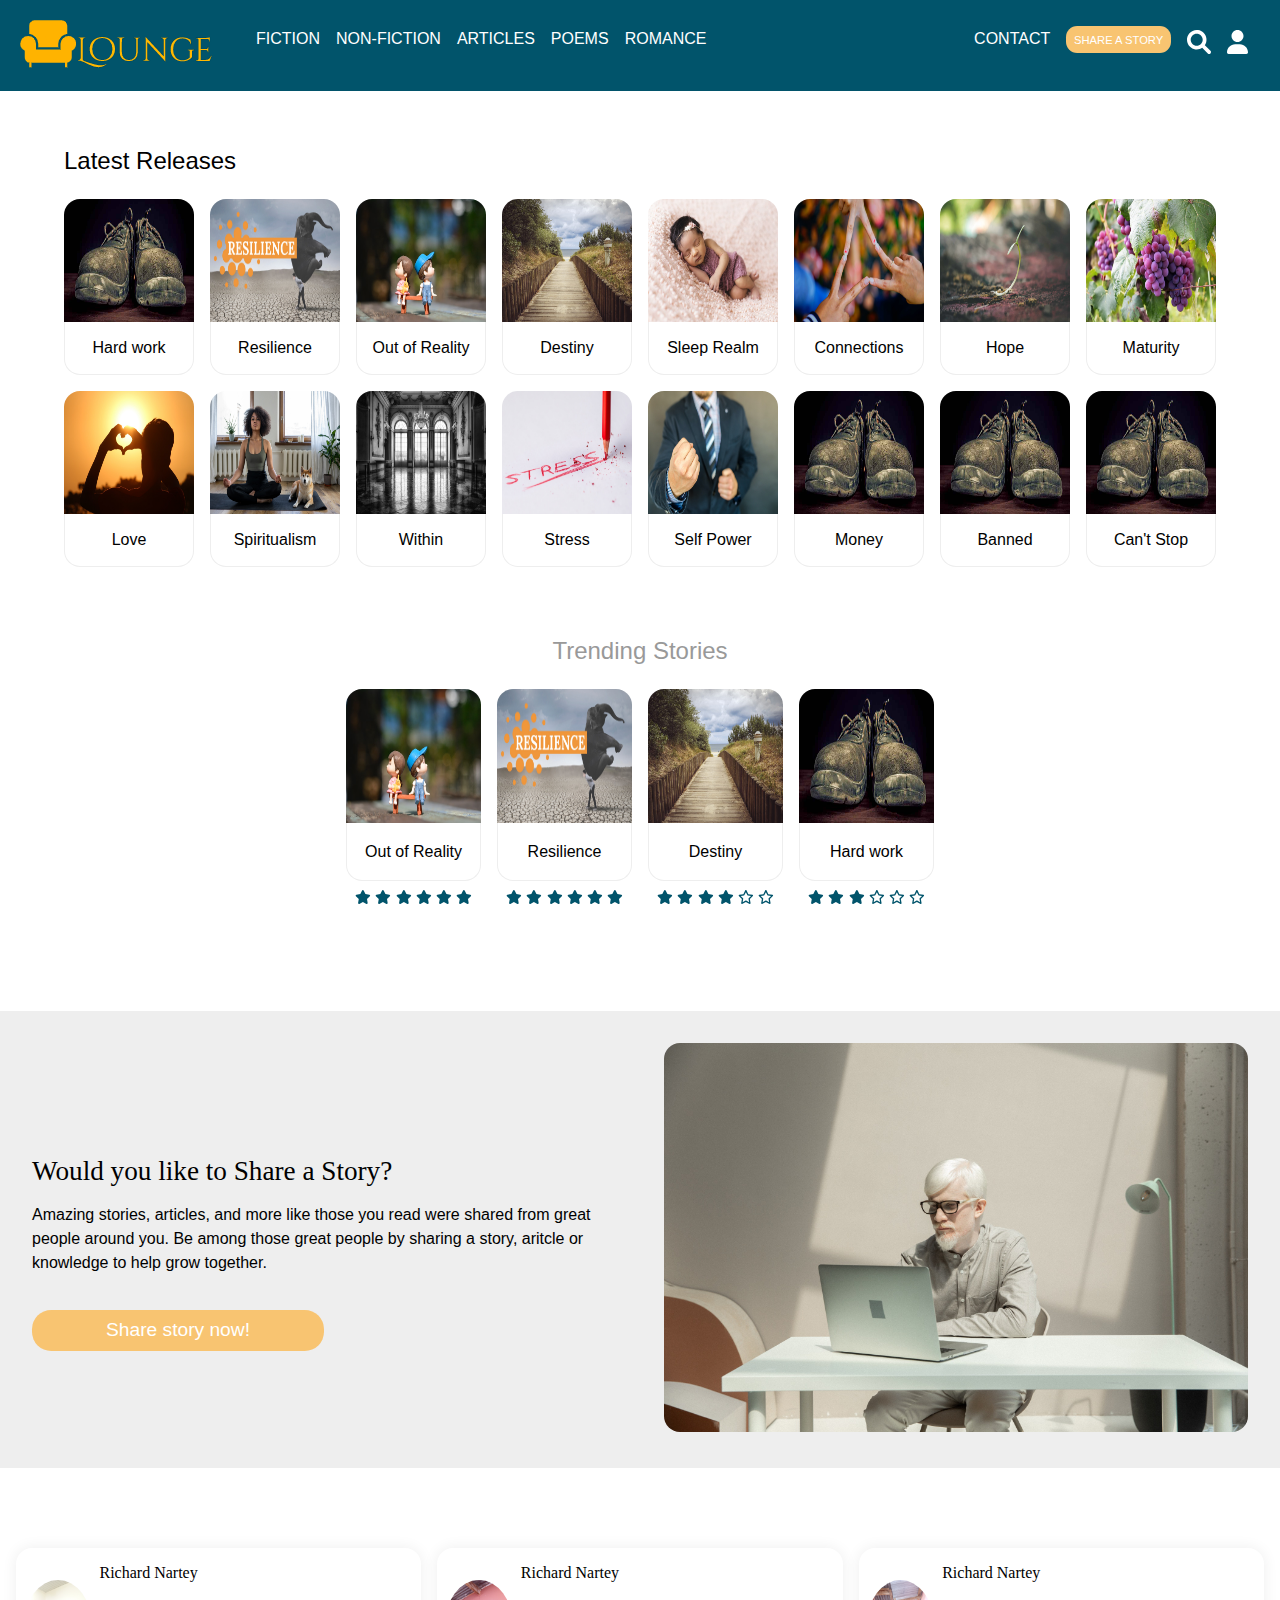
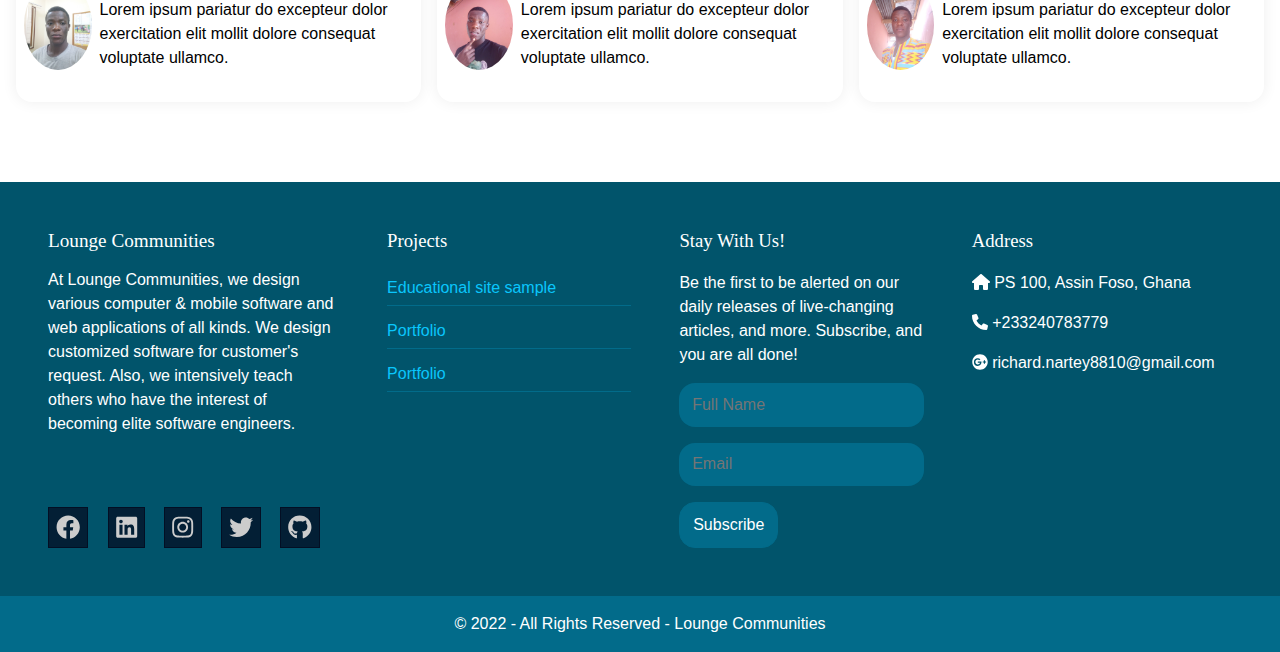
<file: index.html>
<!DOCTYPE html>
<html lang="en">
<head>
	<meta charset="UTF-8">
	<meta http-equiv="X-UA-Compatible" content="IE=edge">
	<meta name="viewport" content="width=device-width, initial-scale=1.0">
	<link rel="stylesheet" href="css/style.css">
	<link rel="stylesheet" href="fontawesome/css/all.css">
	<link rel="icon" href="images/lounge-chair.png">
	<title>Home | Lounge Reads</title> 
</head>
<body>
	<header class="header">
		<a href="#" class="logo"><img src="images/lounge-1.png" alt=""></a>
		<nav>
			<ul class="nav" id="navLink">
				<i class="fa-solid fa-times fa-xl" onclick="hideMenu()" id="fa-times"></i>
				<li class="nav-item-1"><a href="#" class="nav-link">Fiction</a></li>
				<li class="nav-item-2"><a href="#" class="nav-link">Non-fiction</a></li>
				<li class="nav-item-3"><a href="#" class="nav-link">Articles</a></li>
				<li class="nav-item-4"><a href="#" class="nav-link">Poems</a></li>
				<li class="nav-item-5"><a href="#" class="nav-link">Romance</a></li>
				<li class="nav-item-6"><a href="#" class="nav-link">Contact</a></li>
				<li class="nav-item-7"><a href="#" class="nav-link featured">Share a Story</a></li>
				<li class="nav-item-8"><a href="#" class="nav-link"><i class="fa-solid fa-search fa-xl"></i></a></li>
				<li class="nav-item-8"><a href="#" class="nav-link"><i class="fa-solid fa-user fa-xl"></i></a></li>
			</ul>
			<i class="fa-solid fa-bars fa-xl" onclick="showMenu()"></i>
		</nav>
	</header>

	
	<main class="main">
		<div class="container">
			<div class="column-main">
				<h3 class="topic-1">Latest Releases</h3>
				<div class="grid">
					<a href="articles/hardwork.html" class="grid-item">
						<img src="images/hardwork.jpg" alt="" class="article-img">
						<div class="article-body">
							<h4>Hard work</h4>
						</div>
					</a>

					<a href="articles/resilience.html" class="grid-item">
						<img src="images/resilience.jpg" alt="" class="article-img">
						<div class="article-body">
							<h4>Resilience</h4>
						</div>
					</a>

					<a href="articles/infa.html" class="grid-item">
						<img src="images/infa.jpg" alt="" class="article-img">
						<div class="article-body">
							<h4>Out of Reality</h4>
						</div>
					</a>

					<a href="articles/destiny.html" class="grid-item">
						<img src="images/destiny.jpg" alt="" class="article-img">
						<div class="article-body">
							<h4>Destiny</h4>
						</div>
					</a>

					<a href="#" class="grid-item">
						<img src="images/sleep-realm.jpg" alt="" class="article-img">
						<div class="article-body">
							<h4>Sleep Realm</h4>
						</div>
					</a>

					<a href="#" class="grid-item">
						<img src="images/connections.jpg" alt="" class="article-img">
						<div class="article-body">
							<h4>Connections</h4>
						</div>
					</a>

					<a href="#" class="grid-item">
						<img src="images/hope.jpg" alt="" class="article-img">
						<div class="article-body">
							<h4>Hope</h4>
						</div>
					</a>

					<a href="#" class="grid-item">
						<img src="images/maturity.jpg" alt="" class="article-img">
						<div class="article-body">
							<h4>Maturity</h4>
						</div>
					</a>

					<a href="#" class="grid-item">
						<img src="images/love.jpg" alt="" class="article-img">
						<div class="article-body">
							<h4>Love</h4>
						</div>
					</a>

					<a href="#" class="grid-item">
						<img src="images/yoga.jpg" alt="" class="article-img">
						<div class="article-body">
							<h4>Spiritualism</h4>
						</div>
					</a>

					<a href="#" class="grid-item">
						<img src="images/inside.jpg" alt="" class="article-img">
						<div class="article-body">
							<h4>Within</h4>
						</div>
					</a>

					<a href="#" class="grid-item">
						<img src="images/stress.jpg" alt="" class="article-img">
						<div class="article-body">
							<h4>Stress</h4>
						</div>
					</a>

					<a href="#" class="grid-item">
						<img src="images/fist.jpg" alt="" class="article-img">
						<div class="article-body">
							<h4>Self Power</h4>
						</div>
					</a>

					<a href="#" class="grid-item">
						<img src="images/hardwork.jpg" alt="" class="article-img">
						<div class="article-body">
							<h4>Money</h4>
						</div>
					</a>

					<a href="#" class="grid-item">
						<img src="images/hardwork.jpg" alt="" class="article-img">
						<div class="article-body">
							<h4>Banned</h4>
						</div>
					</a>

					<a href="#" class="grid-item">
						<img src="images/hardwork.jpg" alt="" class="article-img">
						<div class="article-body">
							<h4>Can't Stop</h4>
						</div>
					</a>
				</div>
			</div>


			<!-- trending -->
			<div class="trending">
				<h3 class="trending-header">Trending Stories</h3>
				<div class="trending-row">
					<div class="row-item">
						<div class="trending-article">
							<div class="img-container">
								<img src="images/infa.jpg" alt="" class="article-img">
							</div>
							<div class="article-body">
								<h4>Out of Reality</h4>
							</div>
						</div>
						<div class="rating">
							<i class="fa-solid fa-star fa-sm"></i>
							<i class="fa-solid fa-star fa-sm"></i>
							<i class="fa-solid fa-star fa-sm"></i>
							<i class="fa-solid fa-star fa-sm"></i>
							<i class="fa-solid fa-star fa-sm"></i>
							<i class="fa-solid fa-star fa-sm"></i>
						</div>
					</div>

					<div class="row-item">
						<div class="trending-article">
							<div class="img-container">
								<img src="images/resilience.jpg" alt="" class="article-img">
							</div>
							<div class="article-body">
								<h4>Resilience</h4>
							</div>
						</div>
						<div class="rating">
							<i class="fa-solid fa-star fa-sm"></i>
							<i class="fa-solid fa-star fa-sm"></i>
							<i class="fa-solid fa-star fa-sm"></i>
							<i class="fa-solid fa-star fa-sm"></i>
							<i class="fa-solid fa-star fa-sm"></i>
							<i class="fa-solid fa-star fa-sm"></i>
						</div>
					</div>

					<div class="row-item">
						<div class="trending-article">
							<div class="img-container">
								<img src="images/destiny.jpg" alt="" class="article-img">
							</div>
							<div class="article-body">
								<h4>Destiny</h4>
							</div>
						</div>
						<div class="rating">
							<i class="fa-solid fa-star fa-sm"></i>
							<i class="fa-solid fa-star fa-sm"></i>
							<i class="fa-solid fa-star fa-sm"></i>
							<i class="fa-solid fa-star fa-sm"></i>
							<i class="fa-regular fa-star fa-sm"></i>
							<i class="fa-regular fa-star fa-sm"></i>
						</div>
					</div>

					<div class="row-item">
						<div class="trending-article">
							<div class="img-container">
								<img src="images/hardwork.jpg" alt="" class="article-img">
							</div>
							<div class="article-body">
								<h4>Hard work</h4>
							</div>
						</div>
						<div class="rating">
							<i class="fa-solid fa-star fa-sm"></i>
							<i class="fa-solid fa-star fa-sm"></i>
							<i class="fa-solid fa-star fa-sm"></i>
							<i class="fa-regular fa-star fa-sm"></i>
							<i class="fa-regular fa-star fa-sm"></i>
							<i class="fa-regular fa-star fa-sm"></i>
						</div>
					</div>
				</div>
			</div>
		</div>



		<!-- call to action -->
		<section class="cta">
			<div class="cta-message">
				<h3>Would you like to Share a Story?</h3>
				<p>Amazing stories, articles, and more like those you read were shared from great people around you. Be among those great people by sharing a story, aritcle or knowledge to help grow together.</p>
				<a href="#" class="featured">Share story now!</a>
			</div>
			<div class="cta-img">
				<img src="images/share.jpg" alt="">
			</div>
		</section>
		<!-- /call to action -->



		<!-- testimonials -->
		<section class="testimonial">
			<div class="testimonial-item">
				<img src="images/test-1.jpg" alt="">
				<div>
					<h3>Richard Nartey</h3>
					<p>Lorem ipsum pariatur do excepteur dolor exercitation elit mollit dolore consequat voluptate ullamco.</p>
				</div>
			</div>
			<div class="testimonial-item">
				<img src="images/test-2.jpg" alt="">
				<div>
					<h3>Richard Nartey</h3>
					<p>Lorem ipsum pariatur do excepteur dolor exercitation elit mollit dolore consequat voluptate ullamco.</p>
				</div>
			</div>
			<div class="testimonial-item">
				<img src="images/test-3.jpg" alt="">
				<div>
					<h3>Richard Nartey</h3>
					<p>Lorem ipsum pariatur do excepteur dolor exercitation elit mollit dolore consequat voluptate ullamco.</p>
				</div>
			</div>
		</section>
		<!-- /testimonials -->
	</main>



	<footer>
		<div class="footer">
			<div class="footer-item flex-column">
				<a href="#" class="footer-logo">Lounge Communities</a>
				<p>At Lounge Communities, we design various computer & mobile software and web applications of all kinds. We design customized software for customer's request. Also, we intensively teach others who have the interest of becoming elite software engineers.</p>
				<div class="media-icons-container">
					<a href="#"><i class="fa-brands fa-facebook fa-xl"></i></a>
					<a href="#"><i class="fa-brands fa-linkedin fa-xl"></i></a>
					<a href="#"><i class="fa-brands fa-instagram fa-xl"></i></a>
					<a href="#"><i class="fa-brands fa-twitter fa-xl"></i></a>
					<a href="#"><i class="fa-brands fa-github fa-xl"></i></a>
				</div>
			</div>
			<div class="footer-item">
				<div class="projects-link">
					<h3>Projects</h3>
					<a href="" target="_blank">Educational site sample</a>
					<a href="" target="_blank">Portfolio</a>
					<a href="">Portfolio</a>

				</div>
			</div>
			<div class="footer-item">
				<div class="subscription-notice">
					<h3>Stay With Us!</h3>
					<p>Be the first to be alerted on our daily releases of live-changing articles, and more. Subscribe, and you are all done!</p>
				</div>
				<form action="" method="get" class="footer-message">
					<input type="text" name="" placeholder="Full Name">
					<input type="email" name="" placeholder="Email">
					<button type="submit">Subscribe</button>
				</form>
			</div>
			<div class="footer-item">
				<div class="address">
					<h3>Address</h3>
					<p><i class="fa-solid fa-home"></i>  PS 100, Assin Foso, Ghana</p>
					<p><i class="fa-solid fa-phone"></i> +233240783779</p>
					<p><i class="fa-brands fa-google-plus"></i> richard.nartey8810@gmail.com</p>
				</div>
			</div>
		</div>
		<p class="copy-right">&copy; 2022 - All Rights Reserved - Lounge Communities</p>
	</footer>


	<!-- JavaScript -->
	<script>
		var navLink = document.getElementById("navLink");
		function showMenu(){
			navLink.style.right = "0";
		}

		function hideMenu(){
			navLink.style.right = "-200px"
		}
	</script>
	<script src="fontawesome/js/all.js"></script>
	<!-- /JavaScript -->
</body>
</html>
</file>
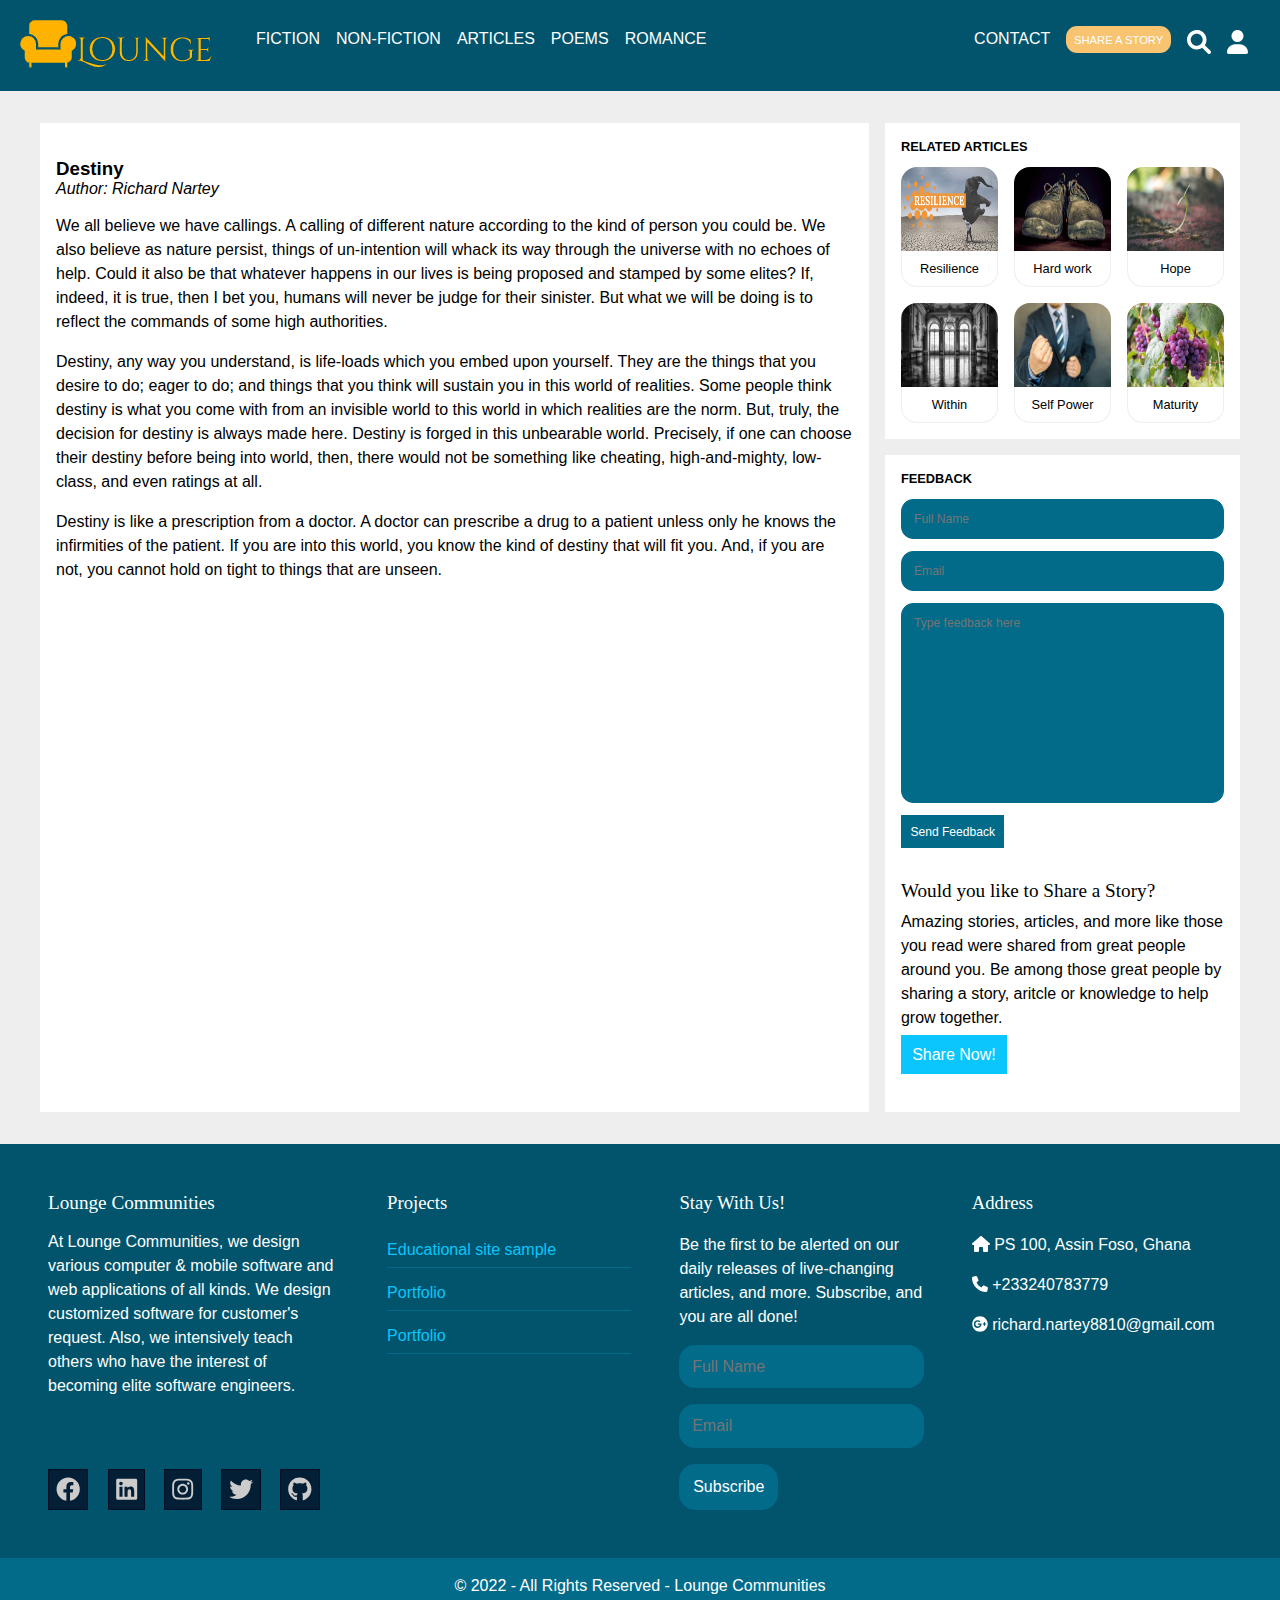
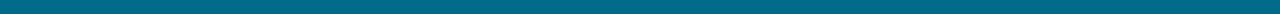
<file: articles/destiny.html>
<!DOCTYPE html>
<html>
<head>
	<meta charset="utf-8">
	<meta http-equiv="X-UA-Compatible" content="IE=edge">
	<meta name="viewport" content="width=device-width, initial-scale=1.0">
	<link rel="stylesheet" href="../css/article.css">
	<link rel="stylesheet" href="../fontawesome/css/all.css">
	<link rel="icon" href="../images/lounge-chair.png">
	<title>Destiny | Lounge Reads</title>
</head>
<body>
	<header class="header">
		<a href="../index.html" class="logo"><img src="../images/lounge-1.png" alt=""></a>
		<nav>
			<ul class="nav" id="navLink">
				<i class="fa-solid fa-times fa-xl" onclick="hideMenu()" id="fa-times"></i>
				<li class="nav-item-1"><a href="#" class="nav-link">Fiction</a></li>
				<li class="nav-item-2"><a href="#" class="nav-link">Non-fiction</a></li>
				<li class="nav-item-3"><a href="#" class="nav-link">Articles</a></li>
				<li class="nav-item-4"><a href="#" class="nav-link">Poems</a></li>
				<li class="nav-item-5"><a href="#" class="nav-link">Romance</a></li>
				<li class="nav-item-6"><a href="#" class="nav-link">Contact</a></li>
				<li class="nav-item-7"><a href="#" class="nav-link featured">Share a Story</a></li>
				<li class="nav-item-8"><a href="#" class="nav-link"><i class="fa-solid fa-search fa-xl"></i></a></li>
				<li class="nav-item-8"><a href="#" class="nav-link"><i class="fa-solid fa-user fa-xl"></i></a></li>
			</ul>
			<i class="fa-solid fa-bars fa-xl" onclick="showMenu()"></i>
		</nav>
	</header>


	<main class="main">
		<section class="column-main">
			<article>
				<h3 class="article-header">Destiny</h3>
				<i class="author">Author: Richard Nartey</i>
				<p>
					We all believe we have callings. A calling of different nature according to the kind of person you could be. We also believe as nature persist, things of un-intention will whack its way through the universe with no echoes of help. Could it also be that whatever happens in our lives is being proposed and stamped by some elites? If, indeed, it is true, then I bet you, humans will never be judge for their sinister. But what we will be doing is to reflect the commands of some high authorities.
				</p>

				<p>
					Destiny, any way you understand, is life-loads which you embed upon yourself. They are the things that you desire to do; eager to do; and things that you think will sustain you in this world of realities. Some people think destiny is what you come with from an invisible world to this world in which realities are the norm. But, truly, the decision for destiny is always made here. Destiny is forged in this unbearable world. Precisely, if one can choose their destiny before being into world, then, there would not be something like cheating, high-and-mighty, low-class, and even ratings at all.	 
				</p>

				<p>
					Destiny is like a prescription from a doctor. A doctor can prescribe a drug to a patient unless only he knows the infirmities of the patient. If you are into this world, you know the kind of destiny that will fit you. And, if you are not, you cannot hold on tight to things that are unseen.
				</p>
			</article>
		</section>
		<aside class="sidebar">
			<section class="related-articles">
				<h3>Related Articles</h3>
				<div class="grid">
					<a href="resilience.html" class="grid-item">
						<img src="../images/resilience.jpg" alt="" class="article-img">
						<div class="article-body">
							<h4>Resilience</h4>
						</div>
					</a>
					<a href="hardwork.html" class="grid-item">
						<img src="../images/hardwork.jpg" alt="" class="article-img">
						<div class="article-body">
							<h4>Hard work</h4>
						</div>
					</a>
					<a href="#" class="grid-item">
						<img src="../images/hope.jpg" alt="" class="article-img">
						<div class="article-body">
							<h4>Hope</h4>
						</div>
					</a>
					<a href="#" class="grid-item">
						<img src="../images/inside.jpg" alt="" class="article-img">
						<div class="article-body">
							<h4>Within</h4>
						</div>
					</a>
					<a href="#" class="grid-item">
						<img src="../images/fist.jpg" alt="" class="article-img">
						<div class="article-body">
							<h4>Self Power</h4>
						</div>
					</a>
					<a href="#" class="grid-item">
						<img src="../images/maturity.jpg" alt="" class="article-img">
						<div class="article-body">
							<h4>Maturity</h4>
						</div>
					</a>
				</div>
			</section>
			<section class="feedback-cta">

				<div class="feedback">
					<h3>Feedback</h3>
				<form class="feedback-form">
					<input type="text" name="" placeholder="Full Name">
					<input type="text" name="" placeholder="Email">
					<textarea placeholder="Type feedback here"></textarea>
					<button type="submit">Send Feedback</button>
				</form>
				</div>

				<div class="cta">
					<h3>Would you like to Share a Story?</h3>
					<p>
						Amazing stories, articles, and more like those you read were shared from great people around you. Be among those great people by sharing a story, aritcle or knowledge to help grow together.
					</p>
					<a href="#">Share Now!</a>
				</div>
			</section>
		</aside>
	</main>
	



	<!-- footer -->
	<footer>
		<div class="footer">
			<div class="footer-item flex-column">
				<a href="#" class="footer-logo">Lounge Communities</a>
				<p>At Lounge Communities, we design various computer & mobile software and web applications of all kinds. We design customized software for customer's request. Also, we intensively teach others who have the interest of becoming elite software engineers.</p>
				<div class="media-icons-container">
					<a href="#"><i class="fa-brands fa-facebook fa-xl"></i></a>
					<a href="#"><i class="fa-brands fa-linkedin fa-xl"></i></a>
					<a href="#"><i class="fa-brands fa-instagram fa-xl"></i></a>
					<a href="#"><i class="fa-brands fa-twitter fa-xl"></i></a>
					<a href="#"><i class="fa-brands fa-github fa-xl"></i></a>
				</div>
			</div>
			<div class="footer-item">
				<div class="projects-link">
					<h3>Projects</h3>
					<a href="" target="_blank">Educational site sample</a>
					<a href="" target="_blank">Portfolio</a>
					<a href="">Portfolio</a>

				</div>
			</div>
			<div class="footer-item">
				<div class="subscription-notice">
					<h3>Stay With Us!</h3>
					<p>Be the first to be alerted on our daily releases of live-changing articles, and more. Subscribe, and you are all done!</p>
				</div>
				<form action="" method="get" class="footer-message">
					<input type="text" name="" placeholder="Full Name">
					<input type="email" name="" placeholder="Email">
					<button type="submit">Subscribe</button>
				</form>
			</div>
			<div class="footer-item">
				<div class="address">
					<h3>Address</h3>
					<p><i class="fa-solid fa-home"></i>  PS 100, Assin Foso, Ghana</p>
					<p><i class="fa-solid fa-phone"></i> +233240783779</p>
					<p><i class="fa-brands fa-google-plus"></i> richard.nartey8810@gmail.com</p>
				</div>
			</div>
		</div>
		<p class="copy-right">&copy; 2022 - All Rights Reserved - Lounge Communities</p>
	</footer>
	<!-- /footer -->



	<!-- JavaScript -->
	<script>
		var navLink = document.getElementById("navLink");
		function showMenu(){
			navLink.style.right = "0";
		}

		function hideMenu(){
			navLink.style.right = "-200px"
		}
	</script>
	<script src="../fontawesome/js/all.js"></script>
	<!-- /JavaScript -->
</body>
</html>
</file>
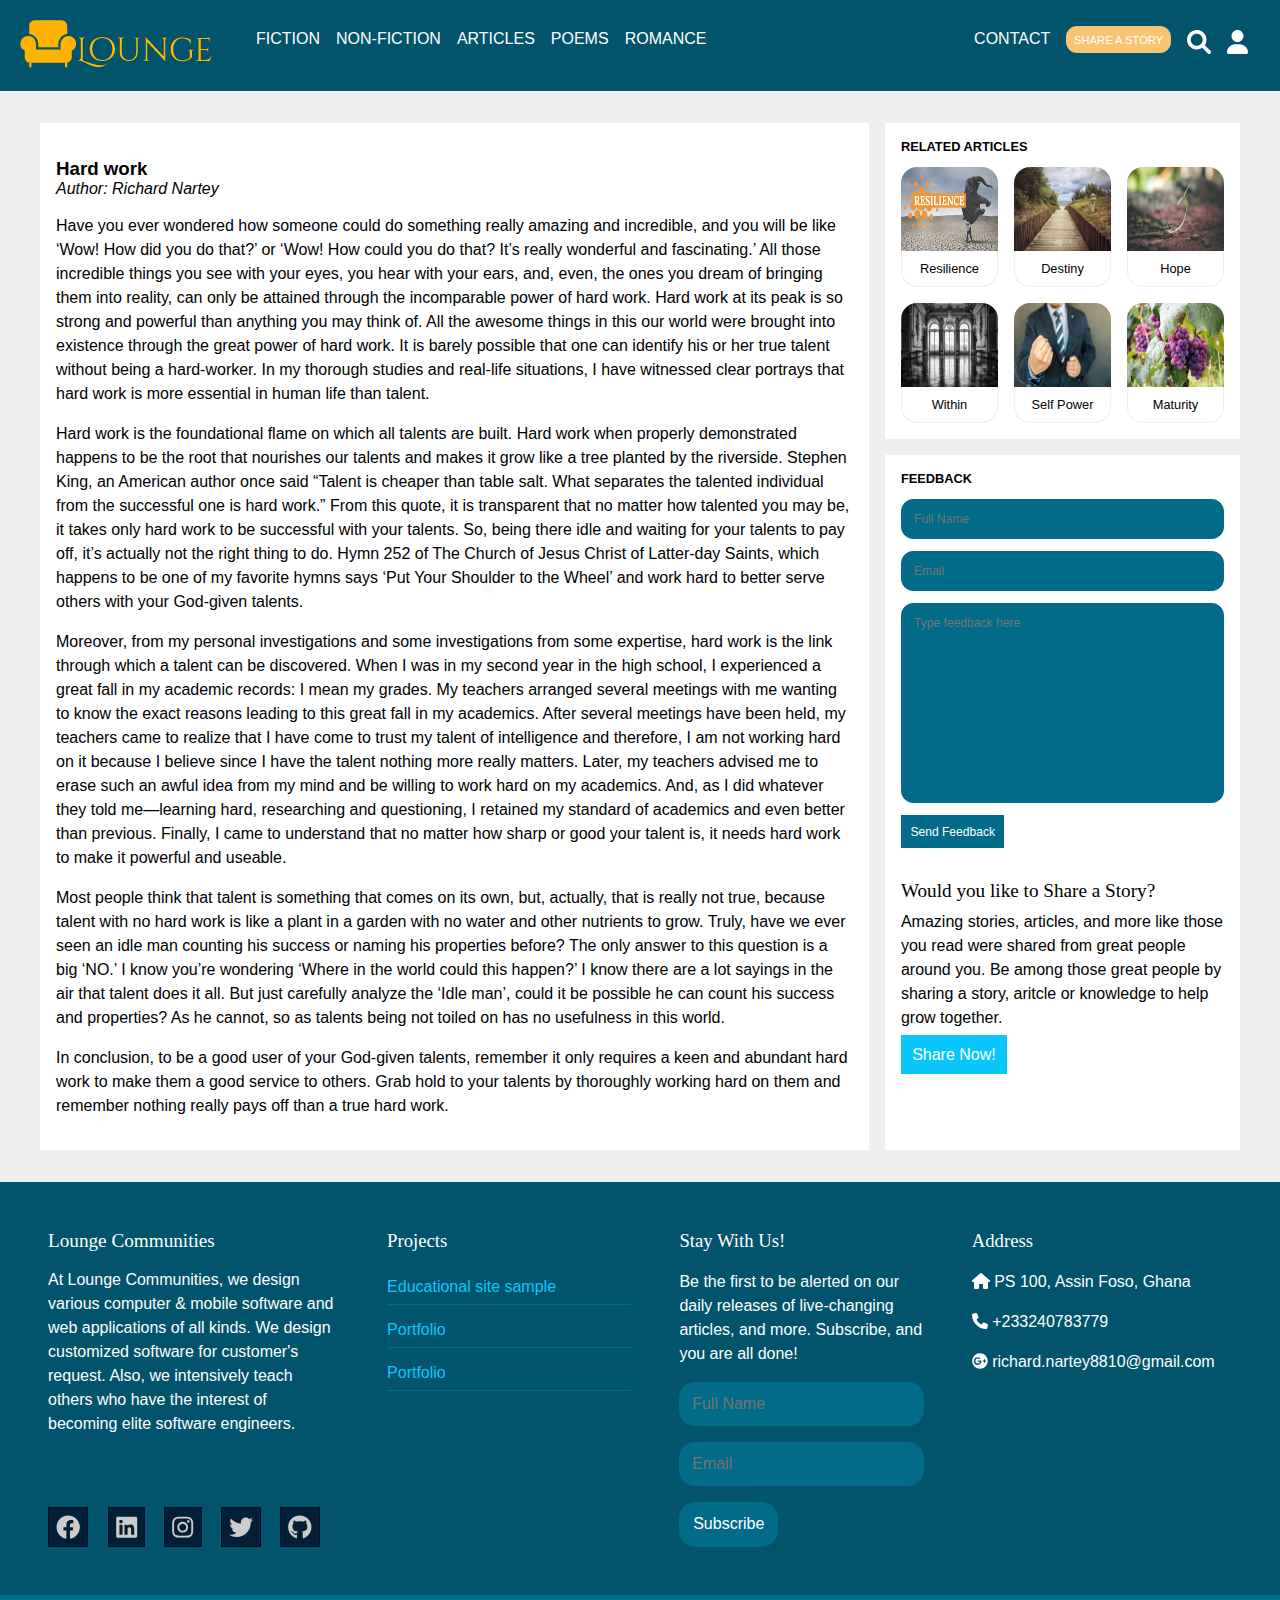
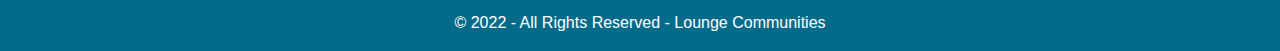
<file: articles/hardwork.html>
<!DOCTYPE html>
<html>
<head>
	<meta charset="utf-8">
	<meta http-equiv="X-UA-Compatible" content="IE=edge">
	<meta name="viewport" content="width=device-width, initial-scale=1.0">
	<link rel="stylesheet" href="../css/article.css">
	<link rel="stylesheet" href="../fontawesome/css/all.css">
	<link rel="icon" href="../images/lounge-chair.png">
	<title>Hard work | Lounge Reads</title>
</head>
<body>
	<header class="header">
		<a href="../index.html" class="logo"><img src="../images/lounge-1.png" alt=""></a>
		<nav>
			<ul class="nav" id="navLink">
				<i class="fa-solid fa-times fa-xl" onclick="hideMenu()" id="fa-times"></i>
				<li class="nav-item-1"><a href="#" class="nav-link">Fiction</a></li>
				<li class="nav-item-2"><a href="#" class="nav-link">Non-fiction</a></li>
				<li class="nav-item-3"><a href="#" class="nav-link">Articles</a></li>
				<li class="nav-item-4"><a href="#" class="nav-link">Poems</a></li>
				<li class="nav-item-5"><a href="#" class="nav-link">Romance</a></li>
				<li class="nav-item-6"><a href="#" class="nav-link">Contact</a></li>
				<li class="nav-item-7"><a href="#" class="nav-link featured">Share a Story</a></li>
				<li class="nav-item-8"><a href="#" class="nav-link"><i class="fa-solid fa-search fa-xl"></i></a></li>
				<li class="nav-item-8"><a href="#" class="nav-link"><i class="fa-solid fa-user fa-xl"></i></a></li>
			</ul>
			<i class="fa-solid fa-bars fa-xl" onclick="showMenu()"></i>
		</nav>
	</header>


	<main class="main">
		<section class="column-main">
			<article>
				<h3 class="article-header">Hard work</h3>
				<i class="author">Author: Richard Nartey</i>
				<p>
					Have you ever wondered how someone could do something really amazing and incredible, and you will be like ‘Wow! How did you do that?’ or ‘Wow! How could you do that? It’s really wonderful and fascinating.’ All those incredible things you see with your eyes, you hear with your ears, and, even, the ones you dream of bringing them into reality, can only be attained through the incomparable power of hard work. Hard work at its peak is so strong and powerful than anything you may think of. All the awesome things in this our world were brought into existence through the great power of hard work. It is barely possible that one can identify his or her true talent without being a hard-worker. In my thorough studies and real-life situations, I have witnessed clear portrays that hard work is more essential in human life than talent.
				</p>

				<p>
					Hard work is the foundational flame on which all talents are built. Hard work when properly demonstrated happens to be the root that nourishes our talents and makes it grow like a tree planted by the riverside. Stephen King, an American author once said “Talent is cheaper than table salt. What separates the talented individual from the successful one is hard work.” From this quote, it is transparent that no matter how talented you may be, it takes only hard work to be successful with your talents. So, being there idle and waiting for your talents to pay off, it’s actually not the right thing to do. Hymn 252 of The Church of Jesus Christ of Latter-day Saints, which happens to be one of my favorite hymns says ‘Put Your Shoulder to the Wheel’ and work hard to better serve others with your God-given talents.	 
				</p>

				<p>
					Moreover, from my personal investigations and some investigations from some expertise, hard work is the link through which a talent can be discovered. When I was in my second year in the high school, I experienced a great fall in my academic records: I mean my grades. My teachers arranged several meetings with me wanting to know the exact reasons leading to this great fall in my academics. After several meetings have been held, my teachers came to realize that I have come to trust my talent of intelligence and therefore, I am not working hard on it because I believe since I have the talent nothing more really matters. Later, my teachers advised me to erase such an awful idea from my mind and be willing to work hard on my academics. And, as I did whatever they told me—learning hard, researching and questioning, I retained my standard of academics and even better than previous. Finally, I came to understand that no matter how sharp or good your talent is, it needs hard work to make it powerful and useable.
				</p>

				<p>
					Most people think that talent is something that comes on its own, but, actually, that is really not true, because talent with no hard work is like a plant in a garden with no water and other nutrients to grow. Truly, have we ever seen an idle man counting his success or naming his properties before? The only answer to this question is a big ‘NO.’ I know you’re wondering ‘Where in the world could this happen?’ I know there are a lot sayings in the air that talent does it all. But just carefully analyze the ‘Idle man’, could it be possible he can count his success and properties? As he cannot, so as talents being not toiled on has no usefulness in this world.	
				</p>

				<p>
					In conclusion, to be a good user of your God-given talents, remember it only requires a keen and abundant hard work to make them a good service to others. Grab hold to your talents by thoroughly working hard on them and remember nothing really pays off than a true hard work.
				</p>
			</article>
		</section>
		<aside class="sidebar">
			<section class="related-articles">
				<h3>Related Articles</h3>
				<div class="grid">
					<a href="resilience.html" class="grid-item">
						<img src="../images/resilience.jpg" alt="" class="article-img">
						<div class="article-body">
							<h4>Resilience</h4>
						</div>
					</a>
					<a href="destiny.html" class="grid-item">
						<img src="../images/destiny.jpg" alt="" class="article-img">
						<div class="article-body">
							<h4>Destiny</h4>
						</div>
					</a>
					<a href="#" class="grid-item">
						<img src="../images/hope.jpg" alt="" class="article-img">
						<div class="article-body">
							<h4>Hope</h4>
						</div>
					</a>
					<a href="#" class="grid-item">
						<img src="../images/inside.jpg" alt="" class="article-img">
						<div class="article-body">
							<h4>Within</h4>
						</div>
					</a>
					<a href="#" class="grid-item">
						<img src="../images/fist.jpg" alt="" class="article-img">
						<div class="article-body">
							<h4>Self Power</h4>
						</div>
					</a>
					<a href="#" class="grid-item">
						<img src="../images/maturity.jpg" alt="" class="article-img">
						<div class="article-body">
							<h4>Maturity</h4>
						</div>
					</a>
				</div>
			</section>
			<section class="feedback-cta">

				<div class="feedback">
					<h3>Feedback</h3>
				<form class="feedback-form">
					<input type="text" name="" placeholder="Full Name">
					<input type="text" name="" placeholder="Email">
					<textarea placeholder="Type feedback here"></textarea>
					<button type="submit">Send Feedback</button>
				</form>
				</div>

				<div class="cta">
					<h3>Would you like to Share a Story?</h3>
					<p>
						Amazing stories, articles, and more like those you read were shared from great people around you. Be among those great people by sharing a story, aritcle or knowledge to help grow together.
					</p>
					<a href="#">Share Now!</a>
				</div>
			</section>
		</aside>
	</main>
	



	<!-- footer -->
	<footer>
		<div class="footer">
			<div class="footer-item flex-column">
				<a href="#" class="footer-logo">Lounge Communities</a>
				<p>At Lounge Communities, we design various computer & mobile software and web applications of all kinds. We design customized software for customer's request. Also, we intensively teach others who have the interest of becoming elite software engineers.</p>
				<div class="media-icons-container">
					<a href="#"><i class="fa-brands fa-facebook fa-xl"></i></a>
					<a href="#"><i class="fa-brands fa-linkedin fa-xl"></i></a>
					<a href="#"><i class="fa-brands fa-instagram fa-xl"></i></a>
					<a href="#"><i class="fa-brands fa-twitter fa-xl"></i></a>
					<a href="#"><i class="fa-brands fa-github fa-xl"></i></a>
				</div>
			</div>
			<div class="footer-item">
				<div class="projects-link">
					<h3>Projects</h3>
					<a href="" target="_blank">Educational site sample</a>
					<a href="" target="_blank">Portfolio</a>
					<a href="">Portfolio</a>

				</div>
			</div>
			<div class="footer-item">
				<div class="subscription-notice">
					<h3>Stay With Us!</h3>
					<p>Be the first to be alerted on our daily releases of live-changing articles, and more. Subscribe, and you are all done!</p>
				</div>
				<form action="" method="get" class="footer-message">
					<input type="text" name="" placeholder="Full Name">
					<input type="email" name="" placeholder="Email">
					<button type="submit">Subscribe</button>
				</form>
			</div>
			<div class="footer-item">
				<div class="address">
					<h3>Address</h3>
					<p><i class="fa-solid fa-home"></i>  PS 100, Assin Foso, Ghana</p>
					<p><i class="fa-solid fa-phone"></i> +233240783779</p>
					<p><i class="fa-brands fa-google-plus"></i> richard.nartey8810@gmail.com</p>
				</div>
			</div>
		</div>
		<p class="copy-right">&copy; 2022 - All Rights Reserved - Lounge Communities</p>
	</footer>
	<!-- /footer -->



	<!-- JavaScript -->
	<script>
		var navLink = document.getElementById("navLink");
		function showMenu(){
			navLink.style.right = "0";
		}

		function hideMenu(){
			navLink.style.right = "-200px"
		}
	</script>
	<script src="../fontawesome/js/all.js"></script>
	<!-- /JavaScript -->
</body>
</html>
</file>
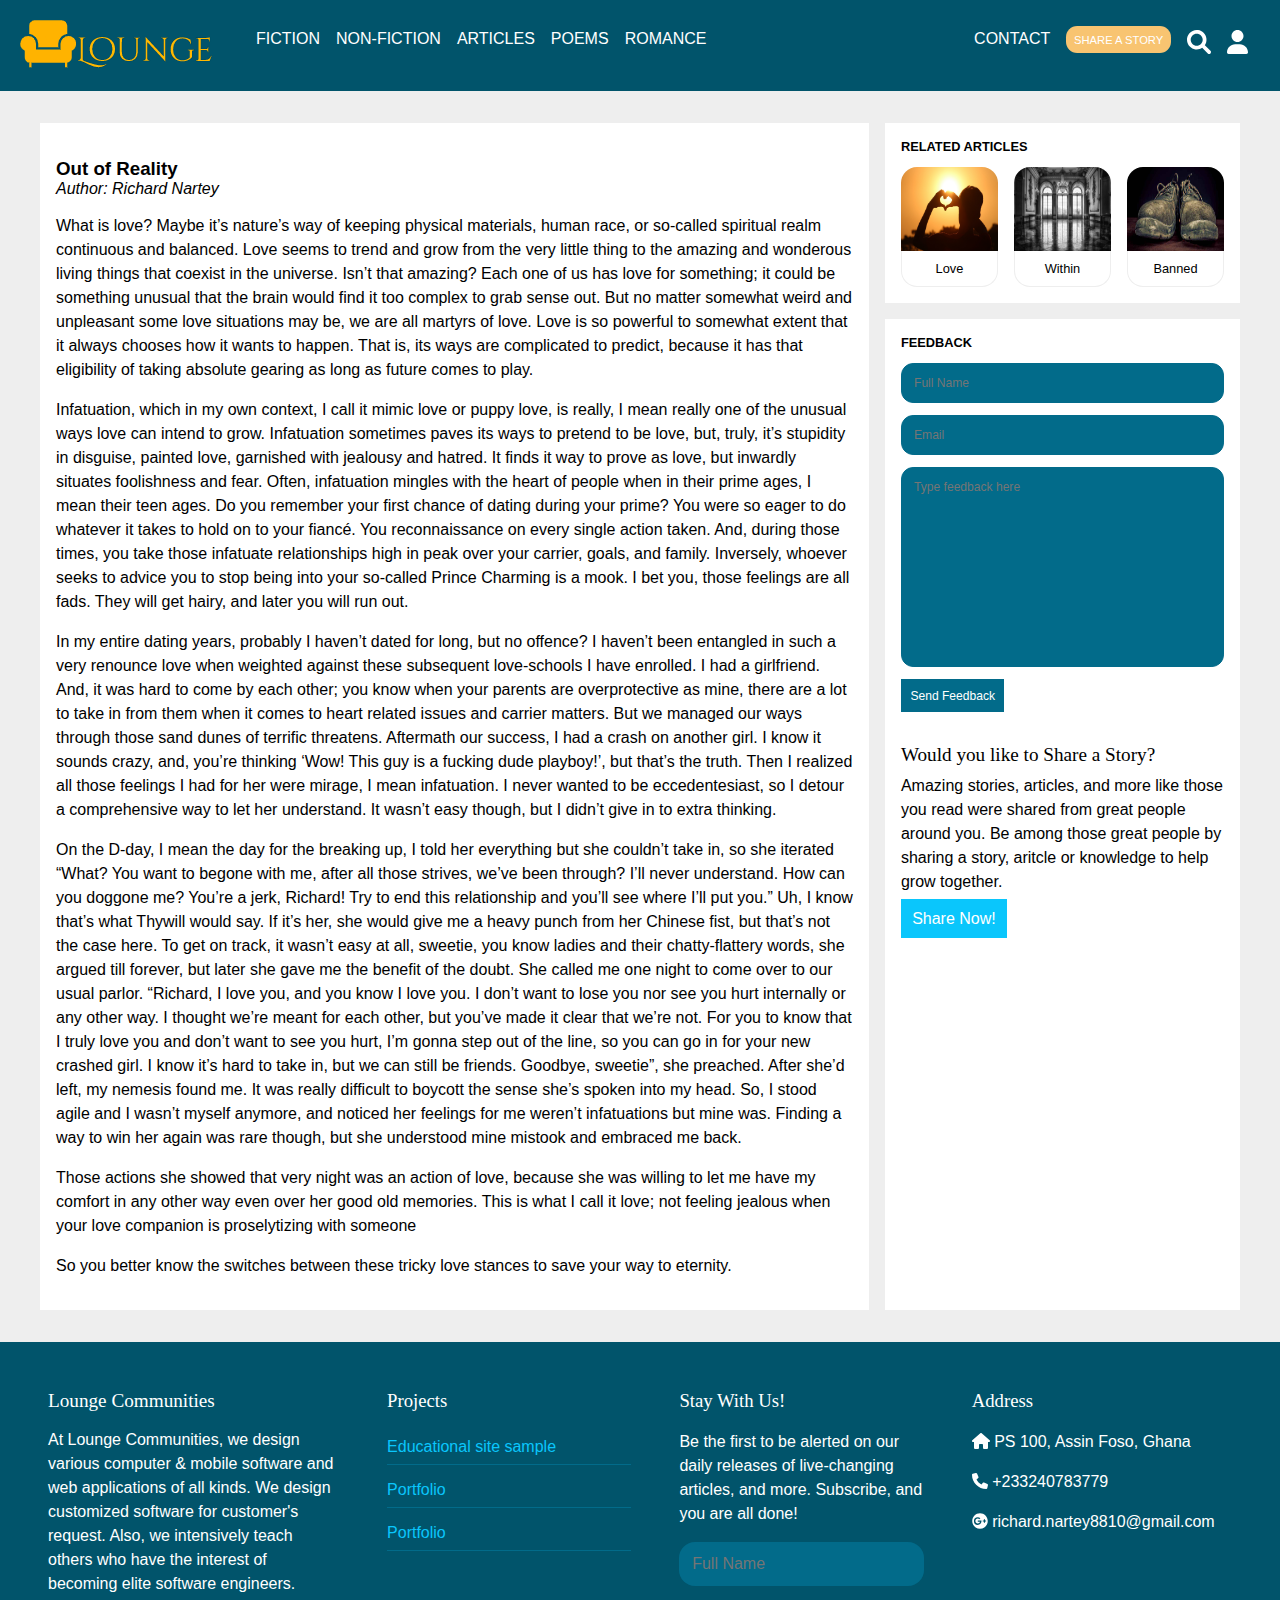
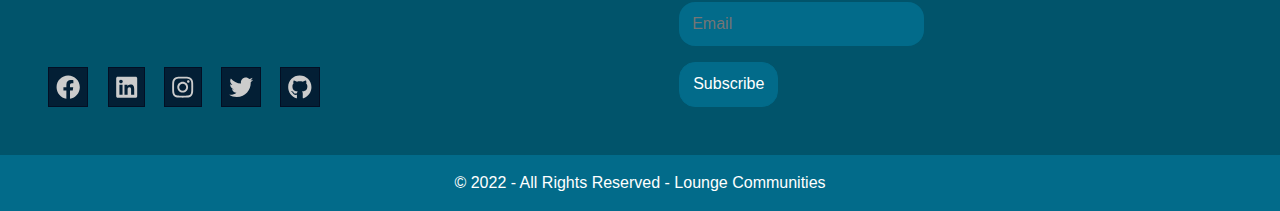
<file: articles/infa.html>
<!DOCTYPE html>
<html>
<head>
	<meta charset="utf-8">
	<meta http-equiv="X-UA-Compatible" content="IE=edge">
	<meta name="viewport" content="width=device-width, initial-scale-1.0">
	<link rel="stylesheet" href="../css/article.css">
	<link rel="stylesheet" href="../fontawesome/css/all.css">
	<link rel="icon" href="../images/lounge-chair.png">
	<title>Resilience | Lounge Reads</title>
</head>
<body>
	<header class="header">
		<!-- <i class="fa-solid fa-arrow-left "></i> -->
		<a href="../index.html" class="logo"><img src="../images/lounge-1.png" alt=""></a>
		<nav>
			<ul class="nav" id="navLink">
				<i class="fa-solid fa-times fa-xl" onclick="hideMenu()" id="fa-times"></i>
				<li class="nav-item-1"><a href="#" class="nav-link">Fiction</a></li>
				<li class="nav-item-2"><a href="#" class="nav-link">Non-fiction</a></li>
				<li class="nav-item-3"><a href="#" class="nav-link">Articles</a></li>
				<li class="nav-item-4"><a href="#" class="nav-link">Poems</a></li>
				<li class="nav-item-5"><a href="#" class="nav-link">Romance</a></li>
				<li class="nav-item-6"><a href="#" class="nav-link">Contact</a></li>
				<li class="nav-item-7"><a href="#" class="nav-link featured">Share a Story</a></li>
				<li class="nav-item-8"><a href="#" class="nav-link"><i class="fa-solid fa-search fa-xl"></i></a></li>
				<li class="nav-item-8"><a href="#" class="nav-link"><i class="fa-solid fa-user fa-xl"></i></a></li>
			</ul>
			<i class="fa-solid fa-bars fa-xl" onclick="showMenu()"></i>
		</nav>
	</header>


	<main class="main">
		<section class="column-main">
			<article>
				<h3 class="article-header">Out of Reality</h3>
				<i class="author">Author: Richard Nartey</i>
				<p>
					What is love? Maybe it’s nature’s way of keeping physical materials, human race, or 
					so-called spiritual realm continuous and balanced. Love seems to trend and grow from the very little thing to the amazing and wonderous living things that coexist in the universe. Isn’t that amazing? Each one of us has love for something; it could be something unusual that the brain would find it too complex to grab sense out. But no matter somewhat weird and unpleasant some love situations may be, we are all martyrs of love. Love is so powerful to somewhat extent that it always chooses how it wants to happen. That is, its ways are complicated to predict, because it has that eligibility of taking absolute gearing as long as future comes to play.
				</p>

				<p>
					Infatuation, which in my own context, I call it mimic love or puppy love, is really, I mean really one of the unusual ways love can intend to grow. Infatuation sometimes paves its ways to pretend to be love, but, truly, it’s stupidity in disguise, painted love, garnished with jealousy and hatred. It finds it way to prove as love, but inwardly situates foolishness and fear. Often, infatuation mingles with the heart of people when in their prime ages, I mean their teen ages. Do you remember your first chance of dating during your prime? You were so eager to do whatever it takes to hold on to your fiancé. You reconnaissance on every single action taken. And, during those times, you take those infatuate relationships high in peak over your carrier, goals, and family. Inversely, whoever seeks to advice you to stop being into your so-called Prince Charming is a mook. I bet you, those feelings are all fads. They will get hairy, and later you will run out. 
				</p>

				<p>
					In my entire dating years, probably I haven’t dated for long, but no offence? I haven’t been entangled in such a very renounce love when weighted against these subsequent love-schools I have enrolled. I had a girlfriend. And, it was hard to come by each other; you know when your parents are overprotective as mine, there are a lot to take in from them when it comes to heart related issues and carrier matters. But we managed our ways through those sand dunes of terrific threatens. Aftermath our success, I had a crash on another girl. I know it sounds crazy, and, you’re thinking ‘Wow! This guy is a fucking dude playboy!’, but that’s the truth. Then I realized all those feelings I had for her were mirage, I mean infatuation. I never wanted to be eccedentesiast, so I detour a comprehensive way to let her understand. It wasn’t easy though, but I didn’t give in to extra thinking.
				</p>

				<p>
					On the D-day, I mean the day for the breaking up, I told her everything but she couldn’t take in, so she iterated “What? You want to begone with me, after all those strives, we’ve been through? I’ll never understand. How can you doggone me? You’re a jerk, Richard! Try to end this relationship and you’ll see where I’ll put you.” Uh, I know that’s what Thywill would say. If it’s her, she would give me a heavy punch from her Chinese fist, but that’s not the case here. To get on track,  it wasn’t easy at all, sweetie, you know ladies and their chatty-flattery words, she argued till forever, but later she gave me the benefit of the doubt. She called me one night to come over to our usual parlor. “Richard, I love you, and you know I love you. I don’t want to lose you nor see you hurt internally or any other way. I thought we’re meant for each other, but you’ve made it clear that we’re not. For you to know that I truly love you and don’t want to see you hurt, I’m gonna step out of the line, so you can go in for your new crashed girl. I know it’s hard to take in, but we can still be friends. Goodbye, sweetie”, she preached. After she’d left, my nemesis found me. It was really difficult to boycott the sense she’s spoken into my head. So, I stood agile and I wasn’t myself anymore, and noticed her feelings for me weren’t infatuations but mine was. Finding a way to win her again was rare though, but she understood mine mistook and embraced me back. 
				</p>

				<p>
					Those actions she showed that very night was an action of love, because she was willing to let me have my comfort in any other way even over her good old memories. This is what I call it love; not feeling jealous when your love companion is proselytizing with someone
				</p>

				<p>
					So you better know the switches between these tricky love stances to save your way to eternity.
				</p>
			</article>
		</section>
		<aside class="sidebar">
			<section class="related-articles">
				<h3>Related Articles</h3>
				<div class="grid">
					<a href="#" class="grid-item">
						<img src="../images/love.jpg" alt="" class="article-img">
						<div class="article-body">
							<h4>Love</h4>
						</div>
					</a>

					<div class="grid-item">
						<img src="../images/inside.jpg" alt="" class="article-img">
						<div class="article-body">
							<h4>Within</h4>
						</div>
					</div>

					<div class="grid-item">
						<img src="../images/hardwork.jpg" alt="" class="article-img">
						<div class="article-body">
							<h4>Banned</h4>
						</div>
					</div>
				</div>
			</section>
			<section class="feedback-cta">

				<div class="feedback">
					<h3>Feedback</h3>
				<form class="feedback-form">
					<input type="text" name="" placeholder="Full Name">
					<input type="text" name="" placeholder="Email">
					<textarea placeholder="Type feedback here"></textarea>
					<button type="submit">Send Feedback</button>
				</form>
				</div>

				<div class="cta">
					<h3>Would you like to Share a Story?</h3>
					<p>
						Amazing stories, articles, and more like those you read were shared from great people around you. Be among those great people by sharing a story, aritcle or knowledge to help grow together.
					</p>
					<a href="#">Share Now!</a>
				</div>
			</section>
		</aside>
	</main>
	



	<!-- footer -->
	<footer>
		<div class="footer">
			<div class="footer-item flex-column">
				<a href="#" class="footer-logo">Lounge Communities</a>
				<p>At Lounge Communities, we design various computer & mobile software and web applications of all kinds. We design customized software for customer's request. Also, we intensively teach others who have the interest of becoming elite software engineers.</p>
				<div class="media-icons-container">
					<a href="#"><i class="fa-brands fa-facebook fa-xl"></i></a>
					<a href="#"><i class="fa-brands fa-linkedin fa-xl"></i></a>
					<a href="#"><i class="fa-brands fa-instagram fa-xl"></i></a>
					<a href="#"><i class="fa-brands fa-twitter fa-xl"></i></a>
					<a href="#"><i class="fa-brands fa-github fa-xl"></i></a>
				</div>
			</div>
			<div class="footer-item">
				<div class="projects-link">
					<h3>Projects</h3>
					<a href="" target="_blank">Educational site sample</a>
					<a href="" target="_blank">Portfolio</a>
					<a href="">Portfolio</a>

				</div>
			</div>
			<div class="footer-item">
				<div class="subscription-notice">
					<h3>Stay With Us!</h3>
					<p>Be the first to be alerted on our daily releases of live-changing articles, and more. Subscribe, and you are all done!</p>
				</div>
				<form action="" method="get" class="footer-message">
					<input type="text" name="" placeholder="Full Name">
					<input type="email" name="" placeholder="Email">
					<button type="submit">Subscribe</button>
				</form>
			</div>
			<div class="footer-item">
				<div class="address">
					<h3>Address</h3>
					<p><i class="fa-solid fa-home"></i>  PS 100, Assin Foso, Ghana</p>
					<p><i class="fa-solid fa-phone"></i> +233240783779</p>
					<p><i class="fa-brands fa-google-plus"></i> richard.nartey8810@gmail.com</p>
				</div>
			</div>
		</div>
		<p class="copy-right">&copy; 2022 - All Rights Reserved - Lounge Communities</p>
	</footer>
	<!-- /footer -->



	<!-- JavaScript -->
	<script>
		var navLink = document.getElementById("navLink");
		function showMenu(){
			navLink.style.right = "0";
		}

		function hideMenu(){
			navLink.style.right = "-200px"
		}
	</script>
	<script src="../fontawesome/js/all.js"></script>
	<!-- /JavaScript -->
</body>
</html>
</file>
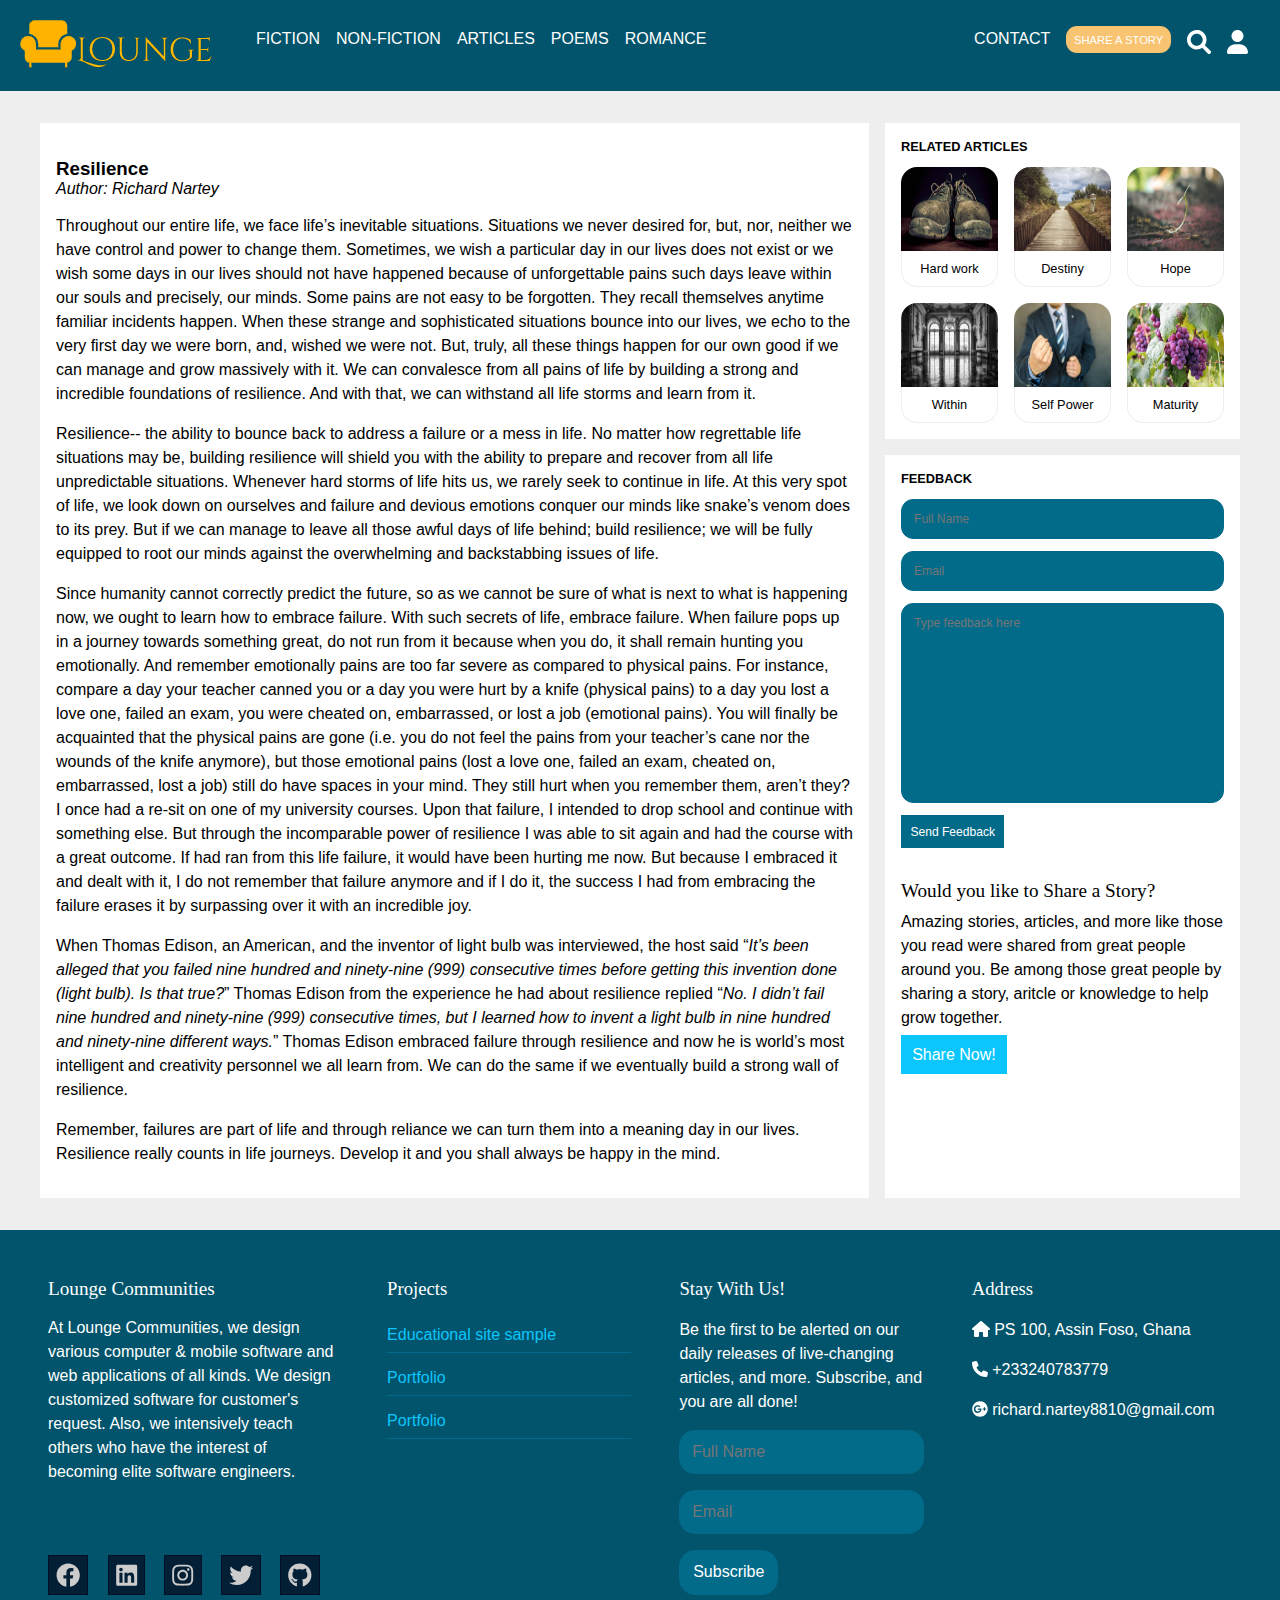
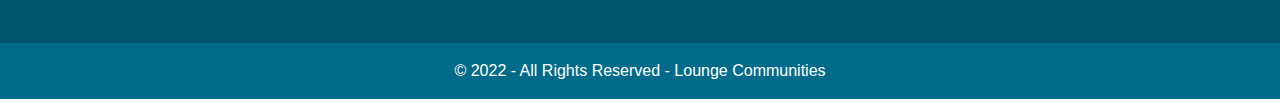
<file: articles/resilience.html>
<!DOCTYPE html>
<html>
<head>
	<meta charset="utf-8">
	<meta http-equiv="X-UA-Compatible" content="IE=edge">
	<meta name="viewport" content="width=device-width, initial-scale=1.0">
	<link rel="stylesheet" href="../css/article.css">
	<link rel="stylesheet" href="../fontawesome/css/all.css">
	<link rel="icon" href="../images/lounge-chair.png">
	<title>Resilience | Lounge Reads</title>
</head>
<body>
	<header class="header">
		<a href="../index.html" class="logo"><img src="../images/lounge-1.png" alt=""></a>
		<nav>
			<ul class="nav" id="navLink">
				<i class="fa-solid fa-times fa-xl" onclick="hideMenu()" id="fa-times"></i>
				<li class="nav-item-1"><a href="#" class="nav-link">Fiction</a></li>
				<li class="nav-item-2"><a href="#" class="nav-link">Non-fiction</a></li>
				<li class="nav-item-3"><a href="#" class="nav-link">Articles</a></li>
				<li class="nav-item-4"><a href="#" class="nav-link">Poems</a></li>
				<li class="nav-item-5"><a href="#" class="nav-link">Romance</a></li>
				<li class="nav-item-6"><a href="#" class="nav-link">Contact</a></li>
				<li class="nav-item-7"><a href="#" class="nav-link featured">Share a Story</a></li>
				<li class="nav-item-8"><a href="#" class="nav-link"><i class="fa-solid fa-search fa-xl"></i></a></li>
				<li class="nav-item-8"><a href="#" class="nav-link"><i class="fa-solid fa-user fa-xl"></i></a></li>
			</ul>
			<i class="fa-solid fa-bars fa-xl" onclick="showMenu()"></i>
		</nav>
	</header>


	<main class="main">
		<section class="column-main">
			<article>
				<h3 class="article-header">Resilience</h3>
				<i class="author">Author: Richard Nartey</i>
				<p>
					Throughout our entire life, we face life’s inevitable situations. Situations we never desired for, but, nor, neither we have control and power to change them. Sometimes, we wish a particular day in our lives does not exist or we wish some days in our lives should not have happened because of unforgettable pains such days leave within our souls and precisely, our minds. Some pains are not easy to be forgotten. They recall themselves anytime familiar incidents happen. When these strange and sophisticated situations bounce into our lives, we echo to the very first day we were born, and, wished we were not. But, truly, all these things happen for our own good if we can manage and grow massively with it. We can convalesce from all pains of life by building a strong and incredible foundations of resilience. And with that, we can withstand all life storms and learn from it.
				</p>

				<p>
					Resilience-- the ability to bounce back to address a failure or a mess in life. No matter how regrettable life situations may be, building resilience will shield you with the ability to prepare and recover from all life unpredictable situations. Whenever hard storms of life hits us, we rarely seek to continue in life. At this very spot of life, we look down on ourselves and failure and devious emotions conquer our minds like snake’s venom does to its prey. But if we can manage to leave all those awful days of life behind; build resilience; we will be fully equipped to root our minds against the overwhelming and backstabbing issues of life. 
				</p>

				<p>
					Since humanity cannot correctly predict the future, so as we cannot be sure of what is next to what is happening now, we ought to learn how to embrace failure. With such secrets of life, embrace failure. When failure pops up in a journey towards something great, do not run from it because when you do, it shall remain hunting you emotionally. And remember emotionally pains are too far severe as compared to physical pains. For instance, compare a day your teacher canned you or a day you were hurt by a knife (physical pains) to a day you lost a love one, failed an exam, you were cheated on, embarrassed, or lost a job (emotional pains). You will finally be acquainted that the physical pains are gone (i.e. you do not feel the pains from your teacher’s cane nor the wounds of the knife anymore), but those emotional pains (lost a love one, failed an exam, cheated on, embarrassed, lost a job) still do have spaces in your mind. They still hurt when you remember them, aren’t they? I once had a re-sit on one of my university courses. Upon that failure, I intended to drop school and continue with something else. But through the incomparable power of resilience I was able to sit again and had the course with a great outcome. If had ran from this life failure, it would have been hurting me now. But because I embraced it and dealt with it, I do not remember that failure anymore and if I do it, the success I had from embracing the failure erases it by surpassing over it with an incredible joy. 
				</p>

				<p>
					When Thomas Edison, an American, and the inventor of light bulb was interviewed, the host said <q><i>It’s been alleged that you failed nine hundred and ninety-nine (999) consecutive times before getting this invention done (light bulb). Is that true?</i></q> Thomas Edison from the experience he had about resilience replied <q><i>No. I didn’t fail nine hundred and ninety-nine (999) consecutive times, but I learned how to invent a light bulb in nine hundred and ninety-nine different ways.</i></q> Thomas Edison embraced failure through resilience and now he is world’s most intelligent and creativity personnel we all learn from. We can do the same if we eventually build a strong wall of resilience.
				</p>

				<p>
					Remember, failures are part of life and through reliance we can turn them into a meaning day in our lives. Resilience really counts in life journeys. Develop it and you shall always be happy in the mind.
				</p>
			</article>
		</section>
		<aside class="sidebar">
			<section class="related-articles">
				<h3>Related Articles</h3>
				<div class="grid">
					<a href="hardwork.html" class="grid-item">
						<img src="../images/hardwork.jpg" alt="" class="article-img">
						<div class="article-body">
							<h4>Hard work</h4>
						</div>
					</a>
					<a href="destiny.html" class="grid-item">
						<img src="../images/destiny.jpg" alt="" class="article-img">
						<div class="article-body">
							<h4>Destiny</h4>
						</div>
					</a>
					<a href="#" class="grid-item">
						<img src="../images/hope.jpg" alt="" class="article-img">
						<div class="article-body">
							<h4>Hope</h4>
						</div>
					</a>
					<a href="#" class="grid-item">
						<img src="../images/inside.jpg" alt="" class="article-img">
						<div class="article-body">
							<h4>Within</h4>
						</div>
					</a>
					<a href="#" class="grid-item">
						<img src="../images/fist.jpg" alt="" class="article-img">
						<div class="article-body">
							<h4>Self Power</h4>
						</div>
					</a>
					<a href="#" class="grid-item">
						<img src="../images/maturity.jpg" alt="" class="article-img">
						<div class="article-body">
							<h4>Maturity</h4>
						</div>
					</a>
				</div>
			</section>
			<section class="feedback-cta">

				<div class="feedback">
					<h3>Feedback</h3>
				<form class="feedback-form">
					<input type="text" name="" placeholder="Full Name">
					<input type="text" name="" placeholder="Email">
					<textarea placeholder="Type feedback here"></textarea>
					<button type="submit">Send Feedback</button>
				</form>
				</div>

				<div class="cta">
					<h3>Would you like to Share a Story?</h3>
					<p>
						Amazing stories, articles, and more like those you read were shared from great people around you. Be among those great people by sharing a story, aritcle or knowledge to help grow together.
					</p>
					<a href="mailto:richard.nartey8810@gmail.com">Share Now!</a>
				</div>
			</section>
		</aside>
	</main>
	



	<!-- footer -->
	<footer>
		<div class="footer">
			<div class="footer-item flex-column">
				<a href="#" class="footer-logo">Lounge Communities</a>
				<p>At Lounge Communities, we design various computer & mobile software and web applications of all kinds. We design customized software for customer's request. Also, we intensively teach others who have the interest of becoming elite software engineers.</p>
				<div class="media-icons-container">
					<a href="#"><i class="fa-brands fa-facebook fa-xl"></i></a>
					<a href="#"><i class="fa-brands fa-linkedin fa-xl"></i></a>
					<a href="#"><i class="fa-brands fa-instagram fa-xl"></i></a>
					<a href="#"><i class="fa-brands fa-twitter fa-xl"></i></a>
					<a href="#"><i class="fa-brands fa-github fa-xl"></i></a>
				</div>
			</div>
			<div class="footer-item">
				<div class="projects-link">
					<h3>Projects</h3>
					<a href="" target="_blank">Educational site sample</a>
					<a href="" target="_blank">Portfolio</a>
					<a href="">Portfolio</a>

				</div>
			</div>
			<div class="footer-item">
				<div class="subscription-notice">
					<h3>Stay With Us!</h3>
					<p>Be the first to be alerted on our daily releases of live-changing articles, and more. Subscribe, and you are all done!</p>
				</div>
				<form action="" method="get" class="footer-message">
					<input type="text" name="" placeholder="Full Name">
					<input type="email" name="" placeholder="Email">
					<button type="submit">Subscribe</button>
				</form>
			</div>
			<div class="footer-item">
				<div class="address">
					<h3>Address</h3>
					<p><i class="fa-solid fa-home"></i>  PS 100, Assin Foso, Ghana</p>
					<p><i class="fa-solid fa-phone"></i> +233240783779</p>
					<p><i class="fa-brands fa-google-plus"></i> richard.nartey8810@gmail.com</p>
				</div>
			</div>
		</div>
		<p class="copy-right">&copy; 2022 - All Rights Reserved - Lounge Communities</p>
	</footer>
	<!-- /footer -->



	<!-- JavaScript -->
	<script>
		var navLink = document.getElementById("navLink");
		function showMenu(){
			navLink.style.right = "0";
		}

		function hideMenu(){
			navLink.style.right = "-200px"
		}
	</script>
	<script src="../fontawesome/js/all.js"></script>
	<!-- /JavaScript -->
</body>
</html>
</file>
<file: css/style.css>
:root{
	--main-color: #01546B;
	--text-color: #fff;
	--background-color-2: #eee;
	--background-color-3: rgba(4,9,30,0.7);
	--footer-color: #01546B;
	--hover-color: #026B8A;
	--hover-color-2: #0AC6FC;
	--hover-color-3: #5DADE2;
	--link-active: #F8C471;
	box-sizing: border-box;
	font-family: -apple-system, BlinkMacSystemFont, "Segoe UI", Roboto, "Helvetica Neue", Arial, sans-serif, "Apple Color Emoji", "Segoe UI Emoji", "Segoe UI Symbol";

}
.mt-3{
	margin-top: 7em;
}
*, ::before, ::after{
	box-sizing: inherit;
	font-weight: 300;
}

body{
	padding: 0;
	margin: 0;
}

body*+*{
	margin-top: 1em;
}
p{
	font-size: 1em;
	line-height: 1.5;
}

/*header*/
.header{
	padding: 1em;
	background-color: var(--main-color);
	display: flex;
	align-items: center;
}

nav{
	margin-top: -.5em;
	margin-left:auto;
	flex: 1;
}

.nav{
	list-style-type: none;
	text-transform: uppercase;
	display: flex;
}

.nav > li{
	margin-right: 1em;	
}

.nav-item-6{
	margin-left:auto;
}


.nav-link{
	color: var(--text-color);
	text-decoration: none;
}

.nav-link.featured{
	padding: .7em;
	background-color: var(--link-active);
	border-radius: 1em;
	font-size: .7em;
	transition: 1s;
}

.nav-link.featured:hover{
	background-color: var(--text-color);
	color: var(--link-active);
}

#fa-times{
	display: none;
	color: red;
	margin-bottom: 1em;
}

.fa-bars{
	display: none;
	border: 1px solid var(--link-active);
	color: var(--link-active);
	border-radius: .2em;
	padding: .2em;
}
/* /header */




.container{
	max-width: 1200px;
	margin: 2em auto;
}

main{
	display: block;
}

.main{
	display: flex;
	flex-direction: column;
}


/* /column-main */
.column-main{
	padding: 1.5em;
	flex-grow: 2;
	flex-basis: 73%;
	background-color: var(--text-color);
}

.topic-1{
	margin-top: 0;
	font-size: 1.5em;
}

.grid{
	display: grid;
	grid-template-columns: 1fr 1fr 1fr 1fr 1fr 1fr 1fr 1fr;
	grid-auto-rows: auto;
	grid-gap: 1em;
	height: 350px;
	margin-top: 0;
}

.grid-item{
	height: 11rem;
	cursor: pointer;
	text-decoration: none;
	color: inherit;
	display: flex;
	flex-direction: column;
	border-radius: 1em;
	transition-duration: 1s;
}

.grid-item:hover{
	box-shadow: 0 0 5px 0 #999;
}

.campus{
	text-align: center;
	width: 100%;
    position: relative;
    overflow: hidden;
}

.img-container{
	flex-basis: 80%;
}

.article-img{
	width: 100%;
	height: 100%;
	border-radius: 1em 1em 0 0;
}

.article-body{
	width: 100%;
	height: 30%;
	flex-grow: 1;
	padding: .5em;
	justify-content: center;
	border-right: 1px solid var(--background-color-2);
	border-bottom: 1px solid var(--background-color-2);
	border-left: 1px solid var(--background-color-2);
	border-radius: 0 0 1em 1em;
	display: flex;
}

.article-body{
	align-items: center;
}


.layer{
    height: 100%;
    width: 100%;
    top: 0;
    left: 0;
    position: absolute;
    transition: 0.5s;
}

.layer:hover{
	background: var(--background-color-3);
}

.layer h4{
    color: white;
    width: 100%;
    bottom: 0%;
    left: 50%;
    transform: translateX(-50%);
    position: absolute;
    opacity: 0;
    transition: 1s;
    text-transform: uppercase;
}

.layer:hover h4{
    bottom: 30%;
    opacity: 1;

}

/* trending */

.trending{
	margin-top: 2em;
	padding: .5em 1em;
	/* background-color: var(--background-color-2); */
}

.trending-header{
	/* margin-top: 2em; */
	font-size: 1.5em;
	text-align: center;
	color: #999;
}

.trending-row{
	display: flex;
	justify-content: center;
	gap: 1em;
}

.trending-article{
	width: 135px;
	height: 12rem;
	cursor: pointer;
	display: flex;
	flex-direction: column;
	border-radius: 1em;
}

.rating{
	text-align: center;
	margin-top: .5em;
}
/* /trending */



.cta{
	display: flex;
	background-color: var(--background-color-2);
	padding: 1em;
	margin: 4em 0;
	gap: 1em;
}

.cta > *{
	flex-basis: 50%;
	flex-grow: 1;
	padding: 1em;
	/* background-color: red; */
}

.cta-message{
	display: flex;
	flex-direction: column;
	justify-content: center;
}

.cta-message h3{
	font-family: Cambria;
	font-size: 1.7em;
	margin-bottom: 0;
}

.featured{
	width: 50%;
	padding: .5em;
	margin-top: 1em;
	background-color: var(--link-active);
	color: var(--text-color);
	border-radius: 1em;
	font-size: 1.2em;
	text-decoration: none;
	text-align: center;
	transition: 1s;
}

.featured:hover{
	background-color: var(--text-color);
	color: var(--link-active);
}

.cta-img img{
	width: 100%;
	border-radius: 1em;
}


/*testimonial*/

.testimonial{
	display: flex;
	padding: 1em;
	margin-bottom: 4em;
	gap: 1em;
}

.testimonial > .testimonial-item{
	flex-grow: 1;
	flex-basis: 33.3333%;
	border-radius: 1em;
	box-shadow: 0 0 .9375rem 0 var(--background-color-2);
	cursor: pointer;
	padding: .5em;
	display: flex;
}

.testimonial-item img{
	margin: auto 0;
	width: 100px;
	height: 90px;
	border-radius: 50%;
}

.testimonial-item > div{
	margin: .5em;
}

.testimonial-item > div > h3{
	font-family: Cambria;
	font-size: 1em;
	margin: 0;
}

testimonial-item > div > p{
	margin: 0;
}
/*/column-main*/



/* sidebar */
.sidebar{
	flex-grow: 1;
	flex-basis: 27%;
}

.sidebar > *{
	background-color: var(--text-color);
	padding: 1.5em;
}

.message h5{
	font-weight: bold;
	text-transform: uppercase;
	margin-top: 0;
}

.message-form > *{
	display: block;
	font-size: inherit;
}

.message-form input:not([type=checkbox]):not([type=radio]){
	padding: .7em;
	border: 1px solid var(--main-color);
	border-radius: .5em;
	width: 100%;
	margin-bottom: 1em;
}

.message-form input:not([type=checkbox]):not([type=radio]):focus{
	border-color: var(--main-color);
	outline: 0;
	box-shadow: 0 0 0 0.15em var(--main-color);
}

.message-form textarea{
	padding: .5em;
	resize: none;
	border: 1px solid var(--main-color);
	border-radius: .5em;
	width: 100%;
	height: 120px;
	margin-bottom: 1em;
	font-family: inherit;
	overflow: auto;
}

.message-form textarea:focus{
	border-color: var(--main-color);
	outline: 0;
	box-shadow: 0 0 0 0.15em var(--main-color);
}

.message-form button{
	padding: .7em;
	background-color: var(--main-color);
	border: 1px solid var(--main-color);
	color: var(--text-color);
	cursor: pointer;
}

.message-form button:focus{
	border-color: var(--hover-color);
	outline: 0;
}

.message-form button:hover{
	background-color: var(--hover-color);
	border: 1px solid var(--hover-color);
}

.projects{
	margin-top: 1em;
}
/* /sidebar */



/* footer */
.footer{
	display: flex;
	background-color: var(--footer-color);
	padding: 2em;
}

.footer-item{
	padding: 1em;
	flex-grow: 1;
	flex-basis: 25%;
	margin-right: 1em;
	color: var(--text-color);
}

.flex-column{
	display: flex;
	flex-direction: column;
}

.footer-logo{
	font-size: 1.2em;
	text-decoration: none;
	color: var(--text-color);
	font-family: Cambria;
}



/* media icons */
.media-icons-container{
	margin-top: auto;
	display: flex;
	flex-direction: row;
}

.media-icons-container a{
	color: #ccc;
	margin: 0 1.2em 0 0;
	border: 1px solid rgba(4,9,30,0.7);
	background-color: rgba(4,9,30,0.7);
}

.fa-facebook{
	color: var(--media-color);
	padding: .3em; 
}
.fa-facebook:hover{
	color: #3B5998;
	background-color: var(--text-color);
	transition: 2s;
}

.fa-instagram{
	color: var(--media-color);
	padding: .3em; 
}
.fa-instagram:hover{
	color: #DD2A7B;
	background-color: var(--text-color);
	transition: 2s;
}

.fa-github{
	color: var(--media-color);
	padding: .3em; 
}
.fa-github:hover{
	color: #171515;
	background-color: var(--text-color);
	transition: 2s;
}

.fa-linkedin{
	color: var(--media-color);
	padding: .3em;
}
.fa-linkedin:hover{
	color: #0E76A8;
	background-color: var(--text-color);
	transition: 2s;
}

.fa-twitter{
	color: var(--media-color);
	padding: .3em;
}

.fa-twitter:hover{
	color: #00ACEE;
	background-color: var(--text-color);
	transition: 2s;
}

.fa-star{
	color: var(--main-color);
}
/* /media icons */


.footer-message > *{
	display: block;
}

.footer-message input:not([type=checkbox]):not([type=radio]){
	padding: .8em;
	margin-bottom: 1em;
	width: 100%;
	border-radius: 1em;
	border: none;
	background-color: #026B8A;
	font-size: inherit;
}

.footer-message input:not([type=checkbox]):not([type=radio]):focus{
	outline: 0;
	color: var(--text-color);
	background-color: var(--hover-color-2);
}

.footer-message button{
	padding: .8em;
	font-size: inherit;
	cursor: pointer;
	border-radius: 1em;
	background-color: var(--hover-color);
	border: 1px solid var(--hover-color);
	color: var(--text-color);
	transition: 1s;
}

.footer-message button:hover{
	background-color: var(--hover-color-2);
	border: 1px solid var(--hover-color-2);
}

.subscription-notice h3, .projects-link h3, .address h3{
	margin-top: 0;
	font-family: Cambria;
}

.projects-link a{
	display: block;
	margin: .5em 0 .5em 0;
	padding: .5em 0 .5em 0;
	color: var(--hover-color-2);
	border-bottom: 1px solid #026B8A;
	text-decoration: none;
}

.copy-right{
	text-align: center;
	background-color: var(--hover-color);
	color: var(--text-color);
	margin: 0;
	padding: 1em;
}
/* /footer */



/* media queries */
@media only screen and (max-width: 43.75rem){

	p{
		font-size: .8em;
	}

	/*header*/
	.header{
		flex-direction: column;
		align-items: flex-start;
	}

	nav{
		margin: 0;	
	}

	.nav{
		background: linear-gradient(var(--main-color) , var(--main-color));
		position: absolute;
		height: 100vh;
		width: 200px;
		top: 0;
		right: -200px;
		text-align: left;
		z-index: 2;
		display: inline-block;
		transition: 1s;
	}

	.nav li{
		margin-bottom: 1rem;
		font-size: .8rem;
	}

	.nav-item-6{
		margin-left: 0;
	}

	#fa-times{
		display: block;
		margin-top: 1em;
	}

	.fa-bars{
		display: block;
		margin-left: 330px;
		margin-top: -2em;
	}
	/* /header */



	/*main*/
	.container{
		margin: 1rem auto;
	}

	.topic-1, .trending-header{
		font-size: 1.1rem;
	}

	.article-body h4{
		font-size: .7rem;
	}

	/* latest releases */
	.grid{
		grid-template-columns: 1fr 1fr 1fr 1fr ;
		grid-auto-rows: auto;
		margin: 1rem 0;
	}



	.grid-item{
		height: 9rem;
	}
	/* /latest releases */


	/* trending */
	.trending{
		margin-top: 15rem;
		display: block;
	}
	.trending-row{
		justify-content: flex-start;
	}

	.row-item{
		width: calc(100% / 4);
	}

	.trending-article{
		width: 100%;
		height: 9rem;
	}

	.fa-sm{
		font-size: .5rem !important;
	}
	/* /trending */


	/* call to action */
	.cta{
		flex-direction: column;
		margin-bottom: 1.5rem;
	}

	.cta-message{
		margin-top: .5rem;
		justify-content: flex-start;
	}

	.cta-message h3{
		font-size: 1.2rem;
		margin-top: 0;
	}

	.featured{
		font-size: 1rem;
	}

	.cta-img{
		order: -1;
		margin-bottom: 0;
	}

	.cta-img img{
		border-radius: 0;
	}
	/* /call to action */

	/* testimonials */
	.testimonial{
		flex-direction: column;
		margin-bottom: 1.5rem;
	}

	.testimonial-item{
		border: .0625rem solid var(--main-color);
		box-shadow: 0 0 0 0;
	}
	/* /testimonials */
	/* /main */



	/*footer*/
	.footer{
		flex-direction: column;
		padding: 1em;
	}

	.media-icons-container{
		margin-top: 1rem;
	}

	.projects-link a{
		font-size: .8rem;
	}

	.footer-message input:not([type=checkbox]):not([type=radio]), .footer-message button{
		font-size: .8rem;
	}
	/* /footer */
}


@media (max-width: 900px) {
	
	p{
		font-size: .8rem;
	}

	/* header */
	.nav li{
		font-size: .7rem;
	}
	/* /header */


	/* main */
	.topic-1, .trending-header{
		font-size:  1.2rem;
	}

	.article-body h4{
		font-size: .7rem;
	}

	.cta-message h3{
		font-size: 1.2rem;
	}

	.featured{
		font-size: 1rem;
	}

	.cta-img img{
		border-radius: 0;
	}

	/* /main */



	/* footer */
	.footer{
		flex-wrap: wrap;
	}

	.footer-item{
		flex-basis: 50%;
	}

	.projects-link a{
		font-size: .8rem;
	}

	.projects-link h3, .subscription-notice h3, .address h3{
		font-size: 1.077rem;
	}

	.footer-message input:not([type=checkbox]):not([type= radio]){
		padding: .7rem;
	}

	.footer-message button{
		font-size: .8777rem;
	}
	/* /footer */
}
</file>
<file: css/article.css>
:root{
	--main-color: #01546B;
	--text-color: #fff;
	--background-color-2: #eee;
	--background-color-3: rgba(4,9,30,0.7);
	--footer-color: #01546B;
	--hover-color: #026B8A;
	--hover-color-2: #0AC6FC;
	--hover-color-3: #5DADE2;
	--link-active: #F8C471;
	box-sizing: border-box;
	font-family: -apple-system, BlinkMacSystemFont, "Segoe UI", Roboto, "Helvetica Neue", Arial, sans-serif, "Apple Color Emoji", "Segoe UI Emoji", "Segoe UI Symbol";

}

*, ::before, ::after{
	box-sizing: inherit;
	font-weight: 300;
}

body{
	background-color: var(--background-color-2); 
	padding: 0;
	margin: 0;
}

body*+*{
	margin-top: 1em;
}

p{
	font-size: 1em;
	line-height: 1.5;
}


/*header*/
.header{
	padding: 1em;
	background-color: var(--main-color);
	display: flex;
	align-items: center;
}

nav{
	margin-top: -.5em;
	margin-left:auto;
	flex: 1;
}

.nav{
	list-style-type: none;
	text-transform: uppercase;
	display: flex;
}

.nav > li{
	margin-right: 1em;	
}

.nav-item-6{
	margin-left:auto;
}


.nav-link{
	color: var(--text-color);
	text-decoration: none;
}

.nav-link.featured{
	padding: .7em;
	background-color: var(--link-active);
	border-radius: 1em;
	font-size: .7em;
	transition: 1s;
}

.nav-link.featured:hover{
	background-color: var(--text-color);
	color: var(--link-active);
}

#fa-times{
	display: none;
	color: red;
	margin-bottom: 1em;
}

.fa-bars{
	display: none;
	border: 1px solid var(--link-active);
	color: var(--link-active);
	border-radius: .2em;
	padding: .2em;
}
/* /header */



/* main */
main{
	display: block;
}

.main{
	display: flex;
	max-width: 1200px;
	gap: 1em;
	margin: 2em auto;
}

/* main content */
.column-main{
	flex-grow: 2;
	flex-basis: 70%;
	padding: 1em;
	background-color: var(--text-color);
}

.article-header{
	font-weight: bold;
	margin-bottom: 0;
}

.author{
	margin-top: 0;
}
/* /main content */

/* sidebar */
.sidebar{
	flex-grow: 1;
	flex-basis: 30%;
	display: flex;
	flex-direction: column;
}

.sidebar > .related-article{
	flex: 1;
}

.sidebar > .feedback-cta{
	flex: 2;
}

/*related articles*/
.related-articles{
	background-color: var(--text-color);
	padding: 1em;
}

.related-articles h3{
	margin-top: 0;
	font-size: .8em;
	font-weight: bold;
	text-transform: uppercase;
}

.grid{
	display: grid;
	grid-template-columns: 1fr 1fr 1fr;
	grid-auto-rows: auto;
	grid-gap: 1em;
}

.grid-item{
	height: 7.5rem;
	cursor: pointer;
	text-decoration: none;
	color: inherit;
	display: flex;
	flex-direction: column;
	border-radius: 1em;
	transition-duration: 1s;
}

.grid-item:hover{
	box-shadow: 0 0 5px 0 #999;
}

.article-img{
	width: 100%;
	height: 100%;
	border-radius: 1em 1em 0 0;
}

.article-body{
	width: 100%;
	height: 30%;
	flex-grow: 1;
	padding: .5em;
	border-right: 1px solid var(--background-color-2);
	border-bottom: 1px solid var(--background-color-2);
	border-left: 1px solid var(--background-color-2);
	border-radius: 0 0 1em 1em;
	display: flex;
	justify-content: center;
	align-items: center;
}

.article-body h4{
	font-size: .8em;
}
/*/related articles*/



/* feedback-cta */
.feedback-cta{
	background-color: var(--text-color);
	margin-top: 1em;
	padding: 1em;
}

.feedback{
	margin-bottom: 1em;
}

.feedback h3{
	margin-top: 0;
	font-size: .8em;
	font-weight: bold;
	text-transform: uppercase;
}

.feedback-form > *{
	display: block;
}

.feedback-form input:not([type=checkbox]):not([type=radio]){
	padding: 1em;
	margin-bottom: 1em;
	width: 100%;
	border-radius: 1em;
	border: 1px solid var(--hover-color);
	background-color: var(--hover-color);
	font-size: .755em;
}

.feedback-form input:not([type=checkbox]):not([type=radio]):focus{
	background-color: var(--hover-color-2);
	border: 1px solid var(--hover-color-2);
	outline: 0;
	color: var(--text-color);
}

.feedback-form textarea{
	padding: 1em;
	margin-bottom: 1em;
	resize: none;
	width: 100%;
	height: 12.5rem;
	border-radius: 1em;
	border: 1px solid var(--hover-color);
	background-color: var(--hover-color);
	font-size: .755em;
	font-family: inherit;
	overflow: auto;
}

.feedback-form textarea:focus{
	background-color: var(--hover-color-2);
	border: 1px solid var(--hover-color-2);
	outline: 0;
	color: var(--text-color);
}

.feedback-form button{
	padding: .7em;
	background-color: var(--hover-color);
	border: 1px solid var(--hover-color);
	color: var(--text-color);
	cursor: pointer;
	transition: 1s;
	font-size: .755em;
}

.feedback-form button:hover{
	background-color: var(--hover-color-2);
	border: 1px solid var(--hover-color-2);
}
/*/feedback*/


/*cta*/
.cta{
	margin: 2em auto;
}

.cta > h3{
	font-family: Cambria;
	font-size: 1.2em;
	margin-bottom: 0;
}

.cta > p{
	margin-top: .5em;
}

.cta > a{
	padding: .7em;
	background-color: var(--hover-color-2);
	color: var(--text-color);
	text-decoration: none;
	margin-top: 2em;
}

.cta > a:hover{
	background-color: var(--hover-color-3);
	border: 1px solid var(--hover-color-3);
}
/*/cta*/
/* /sidebar */
/* /main */



/* footer */
.footer{
	display: flex;
	background-color: var(--footer-color);
	padding: 2em;
	margin-top: auto;
}

.footer-item{
	padding: 1em;
	flex-grow: 1;
	flex-basis: 25%;
	margin-right: 1em;
	color: var(--text-color);
}

.flex-column{
	display: flex;
	flex-direction: column;
}

.footer-logo{
	font-size: 1.2em;
	text-decoration: none;
	color: var(--text-color);
	font-family: Cambria;
}



/* media icons */
.media-icons-container{
	margin-top: auto;
	display: flex;
	flex-direction: row;
}

.media-icons-container a{
	color: #ccc;
	margin: 0 1.2em 0 0;
	border: 1px solid rgba(4,9,30,0.7);
	background-color: rgba(4,9,30,0.7);
}

.fa-facebook{
	color: var(--media-color);
	padding: .3em; 
}
.fa-facebook:hover{
	color: #3B5998;
	background-color: var(--text-color);
	transition: 2s;
}

.fa-instagram{
	color: var(--media-color);
	padding: .3em; 
}
.fa-instagram:hover{
	color: #DD2A7B;
	background-color: var(--text-color);
	transition: 2s;
}

.fa-github{
	color: var(--media-color);
	padding: .3em; 
}
.fa-github:hover{
	color: #171515;
	background-color: var(--text-color);
	transition: 2s;
}

.fa-linkedin{
	color: var(--media-color);
	padding: .3em;
}
.fa-linkedin:hover{
	color: #0E76A8;
	background-color: var(--text-color);
	transition: 2s;
}

.fa-twitter{
	color: var(--media-color);
	padding: .3em;
}

.fa-twitter:hover{
	color: #00ACEE;
	background-color: var(--text-color);
	transition: 2s;
}

.fa-star{
	color: var(--main-color);
}
/* /media icons */


.footer-message > *{
	display: block;
}

.footer-message input:not([type=checkbox]):not([type=radio]){
	padding: .8em;
	margin-bottom: 1em;
	width: 100%;
	border-radius: 1em;
	border: none;
	background-color: var(--hover-color);
	font-size: inherit;
}

.footer-message input:not([type=checkbox]):not([type=radio]):focus{
	outline: 0;
	color: var(--text-color);
	background-color: var(--hover-color-2);
}

.footer-message button{
	padding: .8em;
	font-size: inherit;
	cursor: pointer;
	border-radius: 1em;
	background-color: var(--hover-color);
	border: 1px solid var(--hover-color);
	color: var(--text-color);
	transition: 1s;
}

.footer-message button:hover{
	background-color: var(--hover-color-2);
	border: 1px solid var(--hover-color-2);
}

.subscription-notice h3, .projects-link h3, .address h3{
	margin-top: 0;
	font-family: Cambria;
}

.projects-link a{
	display: block;
	margin: .5em 0 .5em 0;
	padding: .5em 0 .5em 0;
	color: var(--hover-color-2);
	border-bottom: 1px solid #026B8A;
	text-decoration: none;
}

.copy-right{
	text-align: center;
	background-color: var(--hover-color);
	color: var(--text-color);
	margin: 0;
	padding: 1em;
}
/* /footer */



/* media queries */
@media (max-width: 700px){
	
	p{
		font-size: .8em;
	}


	/*header*/
	.header{
		flex-direction: column;
		align-items: flex-start;
	}

	nav{
		margin: 0;	
	}

	.nav{
		background: linear-gradient(var(--main-color) , var(--main-color));
		position: absolute;
		height: 100vh;
		width: 200px;
		top: 0;
		right: -200px;
		text-align: left;
		z-index: 2;
		display: inline-block;
		transition: 1s;
	}

	.nav li{
		margin-bottom: 1rem;
		font-size: .8rem;
	}

	.nav-item-6{
		margin-left: 0;
	}

	#fa-times{
		display: block;
		margin-top: 1em;
	}

	.fa-bars{
		display: block;
		margin-left: 330px;
		margin-top: -2em;
	}
	/* /header */



	/* main */
	.main{
		flex-direction: column;
	}

	/*main content*/
	.column-main{
		flex-basis: 100%;
	}

	.article-header{
		font-size: .8rem;
	}

	.author{
		font-size: .8rem;
	}
	/*/main content*/

	/*sidebar*/
	.sidebar{
		flex-basis: 100%;
	}
	/*related articles*/
	.related-articles h3{
		font-size: .75rem;
	}
	/*/related articles*/


	/*feeback-cta*/
	.feedback h3{
		font-size: .75rem;
	}

	.feedback-form input:not([type=checkbox]):not([type=radio]){
		font-size: .75rem;
	}

	.feedback-form textarea{
		height: 150px;
		font-size: .75rem;
	}

	.feedback-form button{
		font-size: .75rem;
	}

	/*call to action*/
	.cta h3{
		font-size: 1rem;
	}
	.cta > a{
		font-size: .75rem;
	}
	/*/call to action*/
	/*/sidebar*/

	/* /main */



	/*footer*/
	.footer{
		flex-direction: column;
		padding: 1em;
	}

	.media-icons-container{
		margin-top: 1rem;
	}

	.projects-link a{
		font-size: .8rem;
	}

	.footer-message input:not([type=checkbox]):not([type=radio]), .footer-message button{
		font-size: .8rem;
	}
	/* /footer */
}
</file>
